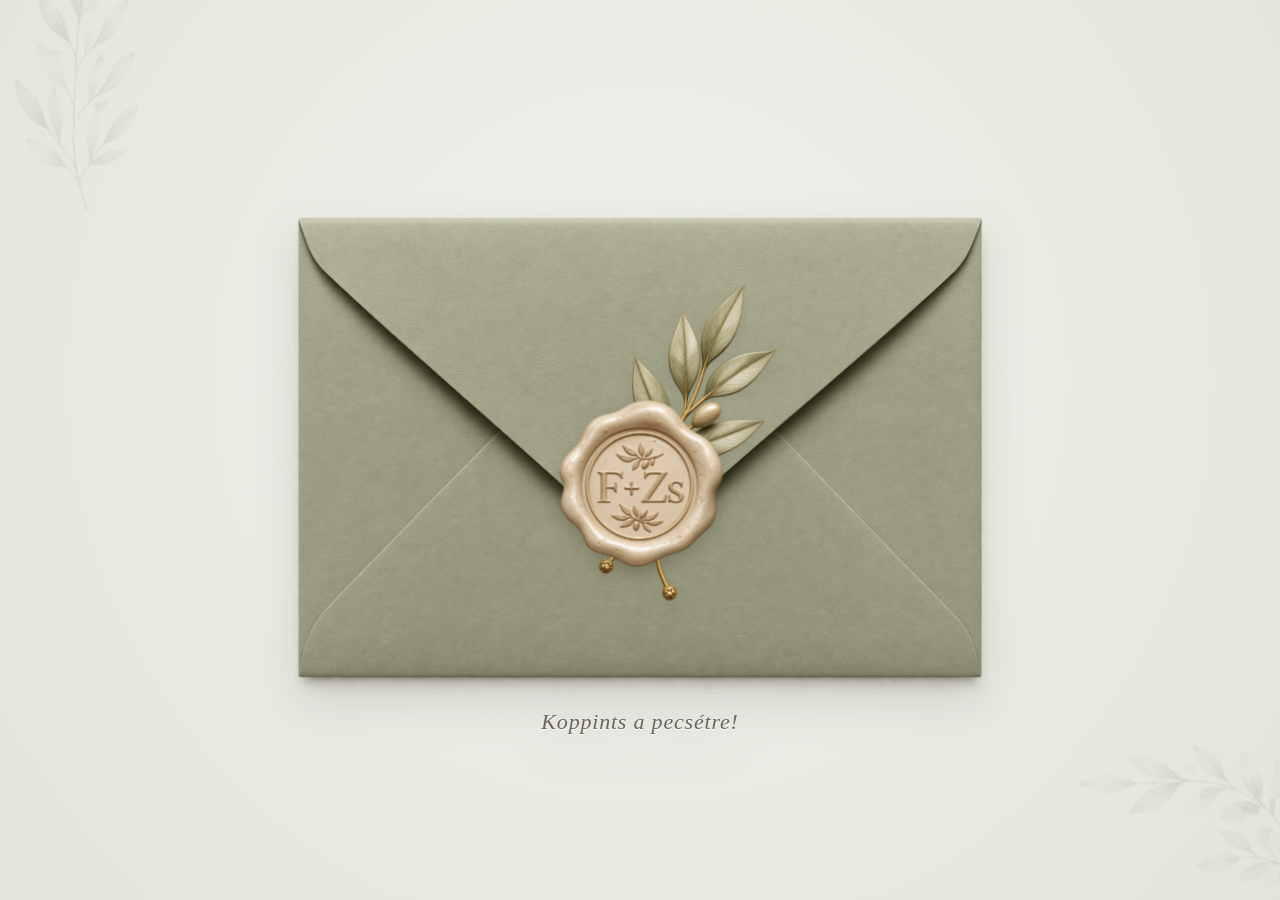
<file: index.html>
<!DOCTYPE html>
<html lang="hu">

<head>
    <meta charset="UTF-8">

    <meta
        name="viewport"
        content="width=device-width, initial-scale=1.0"
    >

    <title>Fanni & Zsombi esküvője</title>

    <link
        rel="stylesheet"
        href="css/style.css?v=20260920-96"    >
</head>

<body>

    <!-- Boríték kezdőképernyő -->
<main class="opening-screen">

    <div class="envelope">

        <!-- Zárt boríték – induláskor ezt látjuk -->
        <img
            class="envelope-image"
            src="assets/images/envelope/envelope-closed.png"
            alt=""
        >


       <!-- Pecsét + növényi dísz közös kompozíció -->
        <div class="seal-decoration">

            <img
                class="seal-branch"
                src="assets/images/envelope/seal-branch.png"
                alt=""
            >

            <button
                class="seal-button"
                type="button"
                aria-label="Meghívó megnyitása az F és Zs pecséttel"
            >
                <!-- Az ép / repedő pecsét -->
                <img
                    class="seal-image seal-image-current"
                    src="assets/images/envelope/seal-intact.png"
                    alt=""
                >

                <img
                    class="seal-image seal-image-next"
                    src="assets/images/envelope/seal-intact.png"
                    alt=""
                >

                <!-- A végén két elegánsan szétnyíló pecsétdarab -->
                <span class="seal-pieces" aria-hidden="true">
                    <img
                        class="seal-piece seal-piece-left"
                        src="assets/images/envelope/seal-broken.png"
                        alt=""
                    >

                    <img
                        class="seal-piece seal-piece-right"
                        src="assets/images/envelope/seal-broken.png"
                        alt=""
                    >
                </span>
            </button>

        </div>

        <p class="opening-text">
            Koppints a pecsétre!
        </p>

    </div>

</main>


<!-- Meghívó -->
<section class="invitation hidden">

    <img
        class="olive tl"
        src="assets/images/olive-top-left.png"
        alt=""
    >

    <img
        class="olive br"
        src="assets/images/olive-bottom-right.png"
        alt=""
    >

    <p class="overline">
        Szeretettel meghívunk
    </p>

    <h1>
        <span class="names">Fanni & Zsombi</span>

        <span class="wedding-subtitle">
            esküvőjére
        </span>
    </h1>

    <p class="date">
        2027. május 15.
    </p>

    <div class="divider"></div>

    <div class="location">

        <p class="venue-name">
            Bukovszki Birtok
        </p>

        <p class="venue-address">
            6000 Kecskemét

            <span class="location-dot">•</span>

            Méntelek tanya 152/A
        </p>

    </div>

<div class="main-navigation">

    <button
        class="main-navigation-button information-button"
        type="button"
    >
        <span class="main-navigation-label">
            Információk
        </span>

        <span class="main-navigation-description">
            Hasznos tudnivalók
        </span>
    </button>

    <button
        class="main-navigation-button program-button"
        type="button"
    >
        <span class="main-navigation-label">
            Program
        </span>

        <span class="main-navigation-description">
            A nagy nap menetrendje
        </span>
    </button>

</div>

</section>

<!-- Hasznos információk -->
<section
    id="information"
    class="information-section hidden"
>

    <img
        class="program-olive program-olive-top"
        src="assets/images/olive-top-left.png"
        alt=""
    >

     <nav
        class="section-tabs"
        aria-label="Esküvői oldalak"
    >

        <button
            class="section-tab active information-button"
            type="button"
        >
            Információk
        </button>

        <button
            class="section-tab program-button"
            type="button"
        >
            Program
        </button>

</nav>

    <p class="program-overline">
        Fanni & Zsombi esküvője
    </p>

<h2>Hasznos tudnivalók</h2>

<div class="program-divider"></div>

<div class="information-hint important-hint">

    <span class="hint-arrow" aria-hidden="true">
        ↓
    </span>

    <span class="important-hint-label">
        ✦ Fontos tudnivaló ✦
    </span>

    <strong>
        Kérjük, nézd végig a füleket!
    </strong>

    <span class="important-hint-text">
        Mindegyik fontos információt tartalmaz.
    </span>

    <span class="hint-arrow" aria-hidden="true">
        ↓
    </span>

</div>

<div class="information-accordion">

    <!-- KIEMELT VISSZAJELZÉS -->
    <div class="rsvp-feature">

        <img
            class="rsvp-feature-olive"
            src="assets/images/olive-bottom-right.png"
            alt=""
        >

        <div class="rsvp-feature-content">

            <h3>
                Visszajelzéseteket kérjük!
            </h3>

            <p>
                Kérjük, jelezzetek vissza
                <strong>2026. november 15-ig</strong>,
                ezzel is segítve a szervezésünket!
            </p>

        </div>

        <a
            class="rsvp-feature-button"
            href="https://forms.gle/NhVtPt8avWQAFhXU6"
            target="_blank"
            rel="noopener noreferrer"
        >
            <span>Visszajelzek</span>

            <span
                class="rsvp-button-arrow"
                aria-hidden="true"
            >
                →
            </span>
        </a>

    </div>


    <!-- Dress code -->
    <article class="info-item dress-code-item">

        <div class="info-summary">

            <span class="info-icon-circle">
                <svg
                    viewBox="0 0 64 64"
                    aria-hidden="true"
                >
                    <path d="M25 10l7 7 7-7"/>
                    <path d="M25 10l-5 13 7 6-6 25h22l-6-25 7-6-5-13"/>
                    <path d="M27 29h10"/>
                </svg>
            </span>

            <span class="info-heading">
                Dress code
            </span>

            <span class="info-badge">
                Ajánlott
            </span>

        </div>

        <div class="info-panel">
            <p>
                Örülnénk, ha öltözéketekkel is kapcsolódnátok esküvőnk színvilágához. 🤎
                <br>
                <strong>Ajánlott:</strong>
                <span class="dress-brown">barna</span>,
                <span class="dress-beige">bézs</span>,
                <span class="dress-olive">olívazöld</span>, 
                <span class="dress-gold">arany</span> és
                <span class="dress-burgundy">bordó</span> árnyalatok.
                <br>
                <strong>Kérjük, kerüljétek:</strong> fehér, piros, élénksárga és rikító/neon színeket.
            </p>
        </div>

    </article>

    <!-- Szállás -->
    <article class="info-item">

        <div class="info-summary">

            <span class="info-icon-circle">
                <svg viewBox="0 0 64 64" aria-hidden="true">
                    <path d="M11 45V22"/>
                    <path d="M53 45V31"/>
                    <path d="M11 36h42"/>
                    <path d="M15 26h18c5 0 8 3 8 8v2"/>
                    <path d="M41 29h8c3 0 4 2 4 5v2"/>
                    <path d="M11 45h42"/>
                    <path d="M15 45v6M49 45v6"/>
                </svg>
            </span>

            <span class="info-heading">
                Szállás
            </span>

            <span class="info-badge">
                Igényelhető
            </span>


        </div>

        <div class="info-panel">
            <p>
                Igény esetén szálláslehetőség is rendelkezésre áll.
                Ha szeretnétek élni vele, kérjük, jelezzétek a
                visszajelző kérdőívben, ahol minden szükséges
                információt megtaláltok.
            </p>
        </div>

    </article>


    <!-- Sofőrszolgálat -->
    <article class="info-item">

        <div class="info-summary">

            <span class="info-icon-circle">
                <svg viewBox="0 0 64 64" aria-hidden="true">
                    <path d="M14 38l5-13h26l5 13"/>
                    <path d="M12 38h40v10H12z"/>
                    <path d="M21 25l4-7h14l4 7"/>
                    <circle cx="20" cy="49" r="4"/>
                    <circle cx="44" cy="49" r="4"/>
                    <path d="M18 34h28"/>
                </svg>
            </span>

            <span class="info-heading">
                Sofőrszolgálat
            </span>

            <span class="info-badge">
                Biztosított
            </span>


        </div>

        <div class="info-panel">
            <p>
                A szállást igénylő vendégeink számára
                <strong>sofőrszolgálatot is biztosítunk</strong>,
                így nyugodtan koccinthattok velünk az este folyamán. 🥂
            </p>
        </div>

    </article>


    <!-- Parkolás -->
    <article class="info-item">

        <div class="info-summary">

            <span class="info-icon-circle">
                <svg viewBox="0 0 64 64" aria-hidden="true">
                    <rect x="15" y="10" width="34" height="44" rx="5"/>
                    <path d="M26 45V19h9c8 0 13 4 13 11s-5 11-13 11h-9"/>
                    <path d="M26 31h9"/>
                </svg>
            </span>

            <span class="info-heading">
                Parkolás
            </span>

            <span class="info-badge">
                Ingyenes
            </span>


        </div>

        <div class="info-panel">
            <p>
                A helyszínen a vendégek számára
                <strong>ingyenes parkolási lehetőség</strong>
                biztosított.
            </p>
        </div>

    </article>


    <!-- Helyszín -->
    <article class="info-item">

        <div class="info-summary">

            <span class="info-icon-circle">
                <svg viewBox="0 0 64 64" aria-hidden="true">
                    <path d="M32 55s15-17 15-30a15 15 0 10-30 0c0 13 15 30 15 30z"/>
                    <circle cx="32" cy="25" r="6"/>
                    <path d="M22 52c-4 1-7 3-7 5"/>
                    <path d="M42 52c4 1 7 3 7 5"/>
                </svg>
            </span>

            <span class="info-heading">
                Helyszín
            </span>

            <span class="info-badge">
                Birtok
            </span>


        </div>

        <div class="info-panel">

            <p>
                <strong>Bukovszki Birtok</strong><br>
                6000 Kecskemét
                <span class="information-dot">•</span>
                Méntelek tanya 152/A
            </p>

            <a
                class="map-button"
                href="https://www.google.com/maps/search/?api=1&query=Bukovszki+Birtok+6000+Kecskemét+Méntelek+tanya+152%2FA"
                target="_blank"
                rel="noopener noreferrer"
            >
                Útvonal megnyitása
            </a>

        </div>

    </article>

    <!-- Zene kívánság -->
    <article
        id="zene-kivansag"
        class="info-item music-request-item"
    >

        <div class="info-summary">

            <span class="info-icon-circle">
                <svg viewBox="0 0 64 64" aria-hidden="true">
                    <path d="M25 46V18l24-5v28"/>
                    <path d="M25 24l24-5"/>
                    <circle cx="18" cy="47" r="7"/>
                    <circle cx="42" cy="42" r="7"/>
                </svg>
            </span>

            <span class="info-heading">
                Zene kívánság
            </span>

            <span class="info-badge">
                Ajánlott
            </span>

        </div>

        <div class="info-panel music-request-panel">

            <p class="music-request-title">
                Van egy szám, amire mindenképp táncolnál? 🎶
            </p>

            <p>
                Dobd be előre a közös playlistünkbe, hogy az esküvőn
                már csak a táncparkettre kelljen rohannod – ne a DJ-hez. 😄
            </p>

        <div class="music-request-buttons music-request-elegant">
        
            <img
                src="assets/images/olive-top-left.png"
                class="music-button-leaf music-button-leaf-left"
                alt=""
            >
        
            <a
                class="music-request-button sheet-button"
                href="zenek.html"
            >
                <span class="music-button-icon">♫</span>
                <span>Zene kívánság hozzáadása</span>
                <span class="music-button-arrow">→</span>
            </a>
        
           <img
                src="assets/images/olive-top-left.png"
                class="music-button-leaf music-button-leaf-right"
                alt=""
            >
        
        </div>

        </div>

    </article>

    <!-- Ajándékozás -->
    <article class="info-item gift-item">

        <div class="info-summary">

            <span class="info-icon-circle">
                <svg viewBox="0 0 64 64" aria-hidden="true">
                    <rect x="12" y="28" width="40" height="26" rx="2"/>
                    <path d="M9 21h46v10H9z"/>
                    <path d="M32 21v33"/>
                    <path d="M32 21c-7 0-12-2-12-7 0-4 3-6 6-6 5 0 6 7 6 13z"/>
                    <path d="M32 21c7 0 12-2 12-7 0-4-3-6-6-6-5 0-6 7-6 13z"/>
                </svg>
            </span>

            <span class="info-heading">
                Ajándékozás
            </span>

            <span class="info-badge">
                Boríték
            </span>


        </div>

        <div class="info-panel">
            <p>
                Ha ajándékkal is meglepnétek minket, egy
                <strong>borítéknak örülünk a legjobban</strong> –
                így nem kell eldöntenünk, melyik legyen a kedvenc
                melegszendvicssütőnk. 🤎
            </p>
        </div>

    </article>


    <!-- Ültetési rend -->

    

</div>

    <div class="information-footer-decoration">
        <img
            src="assets/images/olive-bottom-right.png"
            alt=""
        >
    </div>

    <button
        class="back-button"
        type="button"
    >
        Vissza a meghívóhoz
    </button>

</section>


    <!-- Esküvői program -->
    <section
        id="program"
        class="program-section hidden"
    >

        <img
            class="program-olive program-olive-top"
            src="assets/images/olive-top-left.png"
            alt=""
        >

    <nav
        class="section-tabs"
        aria-label="Esküvői oldalak"
    >
        <button
            class="section-tab information-button"
            type="button"
        >
        Információk
    </button>

    <button
        class="section-tab active program-button"
        type="button"
    >
        Program
    </button>


</nav>

        <p class="program-overline">
            Fanni & Zsombi esküvője
        </p>

        <h2>Ünnepi program</h2>

        <div class="program-divider"></div>


        <div class="timeline">

            <div class="timeline-item">

                <img
                    class="timeline-icon"
                    src="assets/icons/program/champagne.png"
                    alt=""
                >

                <time>16:00</time>

                <div class="timeline-content">

                    <h3>Vendégvárás</h3>

                    <p>
                        Megérkezés és közös koccintás
                    </p>

                </div>

            </div>


            <div class="timeline-item">

                <img
                    class="timeline-icon"
                    src="assets/icons/program/rings.png"
                    alt=""
                >

                <time>17:00</time>

                <div class="timeline-content">

                    <h3>Polgári szertartás</h3>

                    <p>
                        A nagy igen az erdei helyszínen
                    </p>

                </div>

            </div>


            <div class="timeline-item">

                <img
                    class="timeline-icon"
                    src="assets/icons/program/camera.png"
                    alt=""
                >

                <time>17:30</time>

                <div class="timeline-content">

                    <h3 class="photo-title">Fotózás és gratulációk</h3>

                    <p>
                        Pezsgős köszöntés és közös fényképek
                    </p>

                </div>

            </div>


            <div class="timeline-item">

                <img
                    class="timeline-icon"
                    src="assets/icons/program/dinner.png"
                    alt=""
                >

                <time>19:30</time>

                <div class="timeline-content">

                    <h3>Vacsora</h3>

                    <p>
                        Ünnepi vacsora a birtokon
                    </p>

                </div>

            </div>


            <div class="timeline-item">

                <img
                    class="timeline-icon"
                    src="assets/icons/program/dance.png"
                    alt=""
                >

                <time>21:30</time>

                <div class="timeline-content">

                    <h3>Nyitótánc</h3>

                    <p>
                        Az első tánclépések férjként és feleségként
                    </p>

                </div>

            </div>


            <div class="timeline-item">

                <img
                    class="timeline-icon"
                    src="assets/icons/program/cake.png"
                    alt=""
                >

                <time>23:00</time>

                <div class="timeline-content">

                    <h3>Tortaceremónia</h3>

                    <p>
                        Az este legédesebb pillanata
                    </p>

                </div>

            </div>


            <div class="timeline-item">

                <img
                    class="timeline-icon"
                    src="assets/icons/program/dress.png"
                    alt=""
                >

                <time>23:40</time>

                <div class="timeline-content">

                    <h3>Menyecsketánc</h3>

                    <p>
                        Tánc az ifjú párral
                    </p>

                </div>

            </div>

            <div class="timeline-item">

                <img
                    class="timeline-icon timeline-icon-cloche"
                    src="assets/icons/program/cloche.png"
                    alt=""
                >

                <time>00:00</time>

                <div class="timeline-content">

                    <h3>Éjféli vacsora</h3>

                    <p>
                        Töltött káposzta az éjszakai mulatozáshoz
                    </p>

                </div>

            </div>

            <div class="timeline-item">

                <img
                    class="timeline-icon"
                    src="assets/icons/program/party.png"
                    alt=""
                >

                <time>00:30</time>

                <div class="timeline-content">

                    <h3>Buli hajnalig</h3>

                    <p>
                        Folytatódik az ünneplés
                    </p>

                </div>

            </div>

        </div>


        <div class="program-footer-decoration">
            <img
                src="assets/images/olive-bottom-right.png"
                alt=""
            >
        </div>

        <button
            class="back-button"
            type="button"
        >
            Vissza a meghívóhoz
        </button>

    </section>


<script src="js/script.js?v=20260921-1"></script>
    
</body>

</html>
</file>
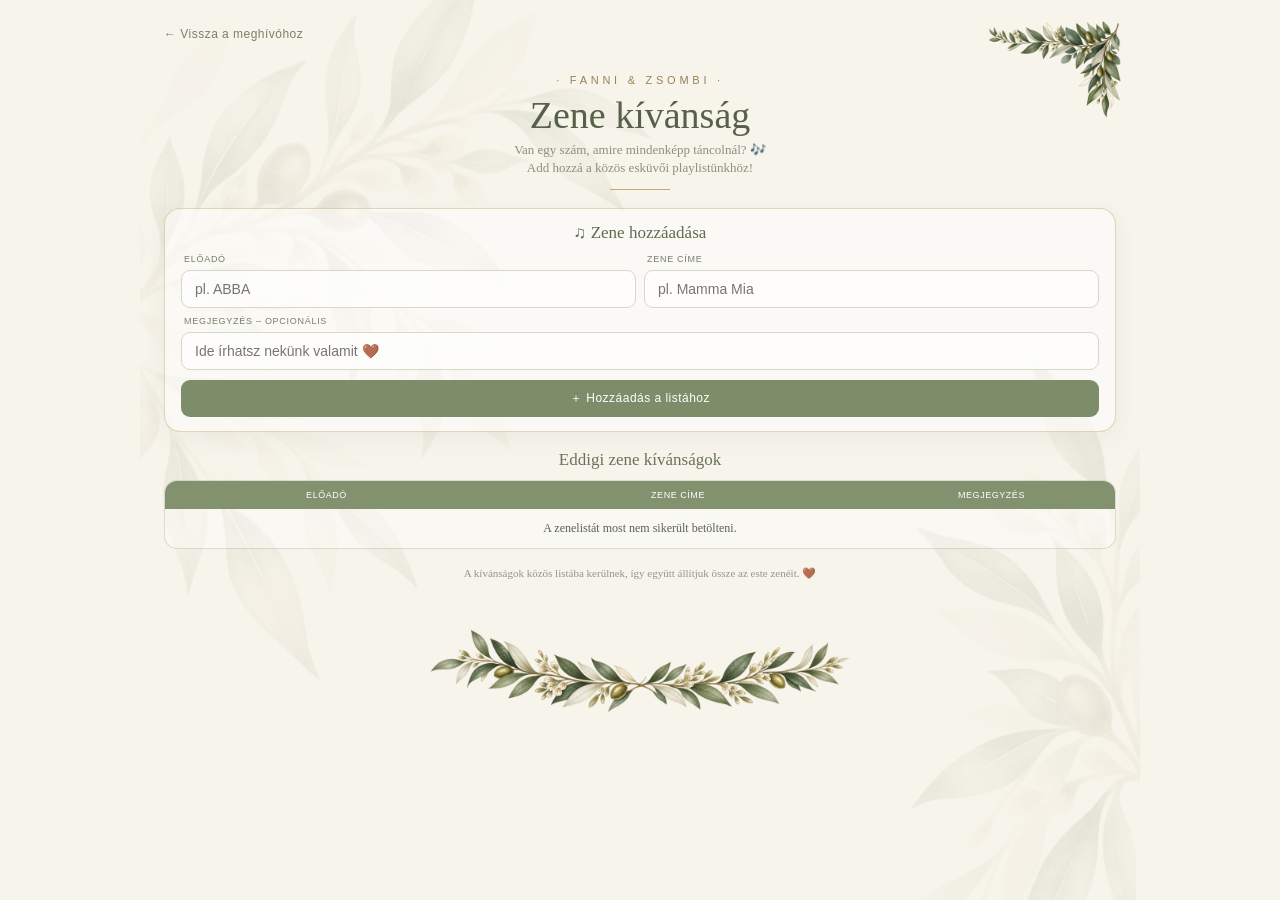
<file: zenek.html>
<!DOCTYPE html>
<html lang="hu">
<head>
    <meta charset="UTF-8">
    <meta name="viewport" content="width=device-width, initial-scale=1.0">

    <title>Fanni & Zsombi – Zene kívánság</title>

    <style>
        * {
            box-sizing: border-box;
        }

        body {
            margin: 0;
            min-height: 100vh;
            background: #f7f4eb;
            color: #59644b;
            font-family: Georgia, "Times New Roman", serif;
        }

        .music-page {
            position: relative;
            width: 100%;
            max-width: 950px;
            min-height: 100vh;
            margin: 0 auto;
            padding: 45px 24px 60px;
            overflow: hidden;
        }

        /* Halvány akvarell növények a háttérben */

        .music-page::before {
            content: "";
            position: absolute;
            inset: 0;
        
            background-image:
                url("assets/images/playlist/olive-background-shadow.png");
        
            background-repeat: repeat-y;
            background-position: center top;
            background-size: 100% auto;
        
            opacity: 0.18;
        
            pointer-events: none;
            z-index: 0;
        }
        
        /* Akvarell olívaág díszítések */

        .botanical {
            position: absolute;
            z-index: 1;
            pointer-events: none;
            user-select: none;
        }
        
       .bottom-decoration {
            position: relative;
            width: 100%;
            margin-top: -35px;
            text-align: center;
        }
        
        .bottom-decoration img {
            display: block;
            width: 100%;
            max-width: 650px;
            height: auto;
            margin: 0 auto;
            pointer-events: none;
            user-select: none;
        }
        
        @media (max-width: 520px) {
            .bottom-decoration {
                margin-top: -35px;
            }
        
            .bottom-decoration img {
                width: 100%;
                max-width: none;
            }
        }
        .top-decoration {
            height: 48px;
            position: relative;
        }
        
        .top-decoration img {
            position: absolute;
            width: 190px;
        
            right: -25px;
            top: -35px;
        
            transform: scaleY(-1);
        
            pointer-events: none;
            user-select: none;
        }
        
        @media (max-width: 520px) {
        
            .top-decoration {
                height: 45px;
            }
        
            .top-decoration img {
                width: 175px;
        
                right: -20px;
                top: -40px;
        
                transform: scaleY(-1);
            }
        }        
        .content {
            position: relative;
            z-index: 2;
        }

        .back-link {
            display: inline-flex;
            align-items: center;
            gap: 7px;
            margin-bottom: 38px;
            color: #778268;
            text-decoration: none;
            font-family: Arial, sans-serif;
            font-size: 13px;
            letter-spacing: 0.04em;
        }

        .header {
            text-align: center;
            margin-bottom: 35px;
        }

        .names {
            margin: 0;
            color: #9a8258;
            font-size: 13px;
            font-family: Arial, sans-serif;
            font-weight: 500;
            letter-spacing: 0.34em;
            text-transform: uppercase;
        }

        h1 {
            margin: 13px 0 8px;
            color: #566148;
            font-size: clamp(32px, 8vw, 48px);
            font-weight: normal;
        }

        .subtitle {
            margin: 0;
            color: #8a917e;
            font-size: 15px;
            line-height: 1.6;
        }

        .gold-line {
            width: 75px;
            height: 1px;
            margin: 22px auto 0;
            background: #c6a96c;
        }

        /* Zene hozzáadása */
        .add-card {
            margin-bottom: 30px;
            padding: 22px 18px;
            background: rgba(255,255,255,0.48);
            border: 1px solid rgba(191, 166, 111, 0.45);
            border-radius: 16px;
            box-shadow: 0 6px 24px rgba(72, 78, 62, 0.06);
        }

        .add-title {
            margin: 0 0 18px;
            text-align: center;
            color: #606b51;
            font-size: 20px;
            font-weight: normal;
        }

        .input-grid {
            display: grid;
            grid-template-columns: 1fr 1fr;
            gap: 10px;
        }

        .field {
            display: flex;
            flex-direction: column;
            gap: 6px;
        }

        .field-note {
            grid-column: 1 / -1;
        }

        label {
            padding-left: 3px;
            color: #747d67;
            font-family: Arial, sans-serif;
            font-size: 11px;
            text-transform: uppercase;
            letter-spacing: 0.08em;
        }

        input {
            width: 100%;
            min-width: 0;
            height: 46px;
            padding: 0 13px;
            border: 1px solid #d8d6c9;
            border-radius: 9px;
            outline: none;
            background: rgba(255,255,255,0.75);
            color: #4f5845;
            font-size: 16px;
        }

        input:focus {
            border-color: #899574;
            box-shadow: 0 0 0 3px rgba(137,149,116,0.12);
        }

        .add-button {
            width: 100%;
            margin-top: 15px;
            padding: 14px 18px;
            border: 0;
            border-radius: 9px;
            background: #7d8d69;
            color: white;
            cursor: pointer;
            font-family: Arial, sans-serif;
            font-size: 14px;
            letter-spacing: 0.04em;
        }

        /* Lista */
        .list-title {
            margin: 38px 0 15px;
            text-align: center;
            color: #697359;
            font-size: 19px;
            font-weight: normal;
        }

        .table-wrap {
            overflow: hidden;
            border: 1px solid rgba(122, 137, 103, 0.25);
            border-radius: 13px;
            background: rgba(255,255,255,0.35);
        }

        table {
            width: 100%;
            border-collapse: collapse;
            table-layout: fixed;
        }

        th {
            padding: 13px 8px;
            background: #82926e;
            color: white;
            font-family: Arial, sans-serif;
            font-size: 11px;
            font-weight: 500;
            letter-spacing: 0.06em;
        }

        th:nth-child(1) {
            width: 34%;
        }

        th:nth-child(2) {
            width: 40%;
        }

        th:nth-child(3) {
            width: 26%;
        }

        td {
            padding: 17px 13px;
            border-bottom: 1px solid rgba(122,137,103,0.13);
            color: #59634f;
            font-size: 14px;
            line-height: 1.4;
            overflow-wrap: anywhere;
            vertical-align: middle;
            text-align: center;
        }

        tbody tr:nth-child(even) {
            background: rgba(222, 228, 213, 0.30);
        }

        tbody tr:last-child td {
            border-bottom: 0;
        }        

        .empty-message {
            display: none;
            padding: 30px 15px;
            text-align: center;
            color: #8b9183;
            font-style: italic;
        }

        /* Saját zene szerkesztése és törlése */

        .song-controls {
            display: flex;
            justify-content: center;
            align-items: center;
            gap: 5px;
            margin-top: 7px;
        }
        
        .song-edit-button,
        .song-delete-button {
            display: inline-flex;
            align-items: center;
            justify-content: center;
        
            width: 29px;
            height: 29px;
        
            padding: 0;
        
            border: 1px solid rgba(125, 141, 105, 0.25);
            border-radius: 50%;
        
            background: rgba(255, 255, 255, 0.65);
        
            cursor: pointer;
        
            font-size: 13px;
        
            transition:
                transform 0.2s ease,
                background 0.2s ease;
        }

        .song-edit-button svg,
        .song-delete-button svg {
            width: 15px;
            height: 15px;
            fill: none;
            stroke: currentColor;
            stroke-width: 1.8;
            stroke-linecap: round;
            stroke-linejoin: round;
        }
        
        .song-edit-button {
            color: #6f7d5d;
        }
        
        .song-delete-button {
            color: #8a654c;
        }
        
        .song-edit-button:hover,
        .song-delete-button:hover {
            transform: translateY(-1px);
            background: #ffffff;
        }
        
        .song-edit-button:active,
        .song-delete-button:active {
            transform: scale(0.94);
        }
        
        .footer-text {
            margin: 32px auto 0;
            max-width: 430px;
            text-align: center;
            color: #929688;
            font-size: 13px;
            line-height: 1.6;
        }

        @media (max-width: 520px) {
            .music-page {
                padding: 35px 12px 55px;
            }

            .back-link {
                margin-bottom: 28px;
            }

            .add-card {
                padding: 18px 12px;
            }

            .input-grid {
                grid-template-columns: 1fr;
            }

            .field-note {
                grid-column: auto;
            }

            th {
                padding: 12px 4px;
                font-size: 9px;
            }

            td {
                padding: 16px 9px;
                font-size: 12px;
                line-height: 1.4;
            }
            
            .song-controls {
                gap: 5px;
                margin-top: 6px;
            }
            
            .song-edit-button,
            .song-delete-button {
                width: 27px;
                height: 27px;
                font-size: 12px;
            }

            th:nth-child(1) {
                width: 31%;
            }

            th:nth-child(2) {
                width: 39%;
            }

            th:nth-child(3) {
                width: 30%;
            }
        }

        /* ==================================================
   ZENE KÍVÁNSÁG – LAPTOP / DESKTOP KOMPAKT NÉZET
================================================== */

@media (min-width: 700px) {

    .music-page {
        max-width: 1000px;
        min-height: 100vh;
        padding: 24px 24px 25px;
    }

    .back-link {
        margin-bottom: 8px;
        font-size: 12px;
    }

    .top-decoration {
        height: 25px;
    }

    .top-decoration img {
        width: 145px;
        right: -5px;
        top: -28px;
    }

    .header {
        margin-bottom: 18px;
    }

    .names {
        font-size: 11px;
    }

    h1 {
        margin: 7px 0 4px;
        font-size: 38px;
    }

    .subtitle {
        font-size: 13px;
        line-height: 1.4;
    }

    .gold-line {
        width: 60px;
        margin-top: 12px;
    }

    .add-card {
        margin-bottom: 16px;
        padding: 14px 16px;
    }

    .add-title {
        margin-bottom: 11px;
        font-size: 17px;
    }

    .input-grid {
        gap: 8px;
    }

    label {
        font-size: 9px;
    }

    input {
        height: 38px;
        font-size: 14px;
    }

    .add-button {
        margin-top: 10px;
        padding: 10px 15px;
        font-size: 12px;
    }

    .list-title {
        margin: 18px 0 10px;
        font-size: 17px;
    }

    th {
        padding: 9px 8px;
        font-size: 9px;
    }

    td {
        padding: 11px 10px;
        font-size: 12px;
    }

    .footer-text {
        margin-top: 17px;
        font-size: 11px;
        line-height: 1.4;
    }

    .bottom-decoration {
        margin-top: -5px;
    }

    .bottom-decoration img {
        max-width: 430px;
    }
}
        
    </style>
</head>

<body>

<main class="music-page">

    <div class="content">

       <a href="index.html?open=music#zene-kivansag" class="back-link">
            ← Vissza a meghívóhoz
       </a>

        <div class="top-decoration">
            <img
                src="assets/images/playlist/olive-bottom-right.png"
                alt=""
            >
        </div>
        
        <header class="header">

            <p class="names">
               <span>·</span> FANNI &amp; ZSOMBI <span>·</span>
            </p>

            <h1>Zene kívánság</h1>

            <p class="subtitle">
                Van egy szám, amire mindenképp táncolnál? 🎶<br>
                Add hozzá a közös esküvői playlistünkhöz!
            </p>

            <div class="gold-line"></div>

        </header>

        <section class="add-card">

            <h2 class="add-title">
                ♫ Zene hozzáadása
            </h2>

            <div class="input-grid">

                <div class="field">
                    <label for="artist">Előadó</label>
                    <input
                        id="artist"
                        type="text"
                        placeholder="pl. ABBA"
                        autocomplete="off"
                    >
                </div>

                <div class="field">
                    <label for="song">Zene címe</label>
                    <input
                        id="song"
                        type="text"
                        placeholder="pl. Mamma Mia"
                        autocomplete="off"
                    >
                </div>

                <div class="field field-note">
                    <label for="note">Megjegyzés – opcionális</label>
                    <input
                        id="note"
                        type="text"
                        placeholder="Ide írhatsz nekünk valamit 🤎"
                        autocomplete="off"
                    >
                </div>

            </div>

            <button
                class="add-button"
                id="addSongButton"
                type="button"
            >
                ＋ Hozzáadás a listához
            </button>

        </section>

        <h2 class="list-title">
            Eddigi zene kívánságok
        </h2>

        <div class="table-wrap">

            <table id="songTable">

                <thead>
                    <tr>
                        <th>ELŐADÓ</th>
                        <th>ZENE CÍME</th>
                        <th>MEGJEGYZÉS</th>
                    </tr>
                </thead>

                <tbody id="songList">

                </tbody>

            </table>

            <div class="empty-message" id="emptyMessage">
                Még nincs zene a listában. Legyél te az első! 🎶
            </div>

        </div>

        <p class="footer-text">
            A kívánságok közös listába kerülnek, így együtt állítjuk össze az este zenéit. 🤎
        </p>

        <div class="bottom-decoration">
            <img
                src="assets/images/playlist/olive-bottom-garland.png"
                alt=""
            >
        </div>

    </div>

</main>

<script>
const API_URL =
    "https://script.google.com/macros/s/AKfycbzJdxTJpTpn4ofBgbdcpqqEE1qpu22vLSOJaQqsL8PZ3De4VHeKgxRWs_nD6zWtPabJ6Q/exec";


/* =========================
   SAJÁT BÖNGÉSZŐ AZONOSÍTÓ
========================= */

let ownerToken =
    localStorage.getItem(
        "weddingMusicOwnerToken"
    );


if (!ownerToken) {

    ownerToken =
        crypto.randomUUID();

    localStorage.setItem(
        "weddingMusicOwnerToken",
        ownerToken
    );
}


const songList =
    document.getElementById("songList");

const songTable =
    document.getElementById("songTable");

const emptyMessage =
    document.getElementById("emptyMessage");

const artistInput =
    document.getElementById("artist");

const songInput =
    document.getElementById("song");

const noteInput =
    document.getElementById("note");

const addSongButton =
    document.getElementById("addSongButton");


let editingSongId = null;


/* =========================
   ZENÉK BETÖLTÉSE
========================= */

async function loadSongs() {

    try {

        const response =
            await fetch(
                API_URL +
                "?action=getSongs"
            );


        if (!response.ok) {

            throw new Error(
                "Nem sikerült betölteni a listát."
            );
        }


        const songs =
            await response.json();


        songList.innerHTML = "";


        if (!songs.length) {

            songTable.style.display =
                "none";

            emptyMessage.style.display =
                "block";

            return;
        }


        songTable.style.display =
            "table";

        emptyMessage.style.display =
            "none";


        songs.forEach(item => {

            const row =
                document.createElement("tr");


            const artistCell =
                document.createElement("td");

            const songCell =
                document.createElement("td");

            const noteCell =
                document.createElement("td");


            artistCell.textContent =
                item.artist || "";

            songCell.textContent =
                item.song || "";

            noteCell.textContent =
                item.note || "";


            /*
            Csak akkor jelennek meg
            a gombok, ha ezt a zenét
            erről a böngészőről küldték.
            */

            if (
                item.id &&
                item.ownerToken ===
                ownerToken
            ) {

                const controls =
                    document.createElement(
                        "div"
                    );

                controls.className =
                    "song-controls";


                const editButton =
                    document.createElement(
                        "button"
                    );

                editButton.type =
                    "button";

                editButton.className =
                    "song-edit-button";

                editButton.innerHTML = `
                    <svg viewBox="0 0 24 24" aria-hidden="true">
                        <path d="M4 20h4l11-11-4-4L4 16v4z"></path>
                        <path d="M13.5 6.5l4 4"></path>
                    </svg>
                `;

                editButton.title =
                    "Szerkesztés";


                editButton.addEventListener(
                    "click",
                    () => {

                        startEditing(
                            item
                        );
                    }
                );


                const deleteButton =
                    document.createElement(
                        "button"
                    );

                deleteButton.type =
                    "button";

                deleteButton.className =
                    "song-delete-button";

                deleteButton.innerHTML = `
                    <svg viewBox="0 0 24 24" aria-hidden="true">
                        <path d="M5 7h14"></path>
                        <path d="M9 7V4h6v3"></path>
                        <path d="M7 7l1 13h8l1-13"></path>
                        <path d="M10 10v7"></path>
                        <path d="M14 10v7"></path>
                    </svg>
                `;

                deleteButton.title =
                    "Törlés";


                deleteButton.addEventListener(
                    "click",
                    () => {

                        deleteSong(
                            item
                        );
                    }
                );


                controls.appendChild(
                    editButton
                );

                controls.appendChild(
                    deleteButton
                );


                noteCell.appendChild(
                    controls
                );
            }


            row.appendChild(
                artistCell
            );

            row.appendChild(
                songCell
            );

            row.appendChild(
                noteCell
            );


            songList.appendChild(
                row
            );
        });


    } catch (error) {

        console.error(error);


        songList.innerHTML = `
            <tr>
                <td
                    colspan="3"
                    style="text-align:center;"
                >
                    A zenelistát most nem sikerült betölteni.
                </td>
            </tr>
        `;
    }
}


/* =========================
   HOZZÁADÁS / MENTÉS
========================= */

async function saveSong() {

    const artist =
        artistInput.value.trim();

    const song =
        songInput.value.trim();

    const note =
        noteInput.value.trim();


    if (!artist || !song) {

        alert(
            "Kérlek, add meg az előadót és a zene címét. 🎶"
        );

        return;
    }


    addSongButton.disabled =
        true;


    if (editingSongId) {

        addSongButton.textContent =
            "Mentés...";

    } else {

        addSongButton.textContent =
            "Hozzáadás...";
    }


    try {

        const formData =
            new URLSearchParams();


        formData.append(
            "ownerToken",
            ownerToken
        );


        formData.append(
            "artist",
            artist
        );


        formData.append(
            "song",
            song
        );


        formData.append(
            "note",
            note
        );


        if (editingSongId) {

            formData.append(
                "action",
                "edit"
            );

            formData.append(
                "id",
                editingSongId
            );

        } else {

            formData.append(
                "action",
                "add"
            );
        }


        await fetch(
            API_URL,
            {
                method: "POST",
                mode: "no-cors",
                body: formData
            }
        );


        artistInput.value = "";
        songInput.value = "";
        noteInput.value = "";


        editingSongId = null;


        addSongButton.textContent =
            "✓ Mentve";


        await new Promise(
            resolve =>
                setTimeout(
                    resolve,
                    1200
                )
        );


        await loadSongs();


        setTimeout(() => {

            addSongButton.textContent =
                "＋ Hozzáadás a listához";

        }, 1500);


    } catch (error) {

        console.error(error);


        alert(
            "Nem sikerült menteni. Kérlek, próbáld újra."
        );


        addSongButton.textContent =
            "＋ Hozzáadás a listához";
    }


    addSongButton.disabled =
        false;
}


/* =========================
   SZERKESZTÉS
========================= */

function startEditing(item) {

    editingSongId =
        item.id;


    artistInput.value =
        item.artist || "";

    songInput.value =
        item.song || "";

    noteInput.value =
        item.note || "";


    addSongButton.textContent =
        "✓ Módosítás mentése";


    artistInput.focus();


    window.scrollTo({
        top: 0,
        behavior: "smooth"
    });
}


/* =========================
   TÖRLÉS
========================= */

async function deleteSong(item) {

    const confirmed =
        confirm(
            `Biztosan törlöd ezt a zenét?\n\n${item.artist} – ${item.song}`
        );


    if (!confirmed) {

        return;
    }


    try {

        const formData =
            new URLSearchParams();


        formData.append(
            "action",
            "delete"
        );

        formData.append(
            "id",
            item.id
        );

        formData.append(
            "ownerToken",
            ownerToken
        );


        await fetch(
            API_URL,
            {
                method: "POST",
                mode: "no-cors",
                body: formData
            }
        );


        await new Promise(
            resolve =>
                setTimeout(
                    resolve,
                    1200
                )
        );


        await loadSongs();


    } catch (error) {

        console.error(error);


        alert(
            "Nem sikerült törölni a zenét."
        );
    }
}


/* =========================
   GOMB
========================= */

addSongButton.addEventListener(
    "click",
    saveSong
);


/* =========================
   ENTERREL IS MŰKÖDIK
========================= */

[
    artistInput,
    songInput,
    noteInput
].forEach(input => {

    input.addEventListener(
        "keydown",
        event => {

            if (
                event.key ===
                "Enter"
            ) {

                saveSong();
            }
        }
    );
});


/* =========================
   INDÍTÁS
========================= */

loadSongs();
</script>
    
</body>
</html>
</file>
<file: css/style.css>
/* Alapbeállítások */

* {
    box-sizing: border-box;
}

html {
    min-height: 100%;
}

body {
    position: relative;

    min-height: 100vh;
    margin: 0;
    padding: 28px;

    display: flex;
    justify-content: center;
    align-items: center;

    overflow-x: hidden;

    background-color: #e8ebe2;

    background-image:
        radial-gradient(
            circle at 50% 42%,
            #f0f1eb 0%,
            #e9ebe3 55%,
            #e1e5da 100%
        );

    background-repeat: no-repeat;
    background-position: center;
    background-size: cover;

    color: #556b52;
    font-family: Georgia, "Times New Roman", serif;
    text-align: center;
}

/* Halvány növényi dekoráció a háttér sarkaiban */

body::before,
body::after {
    content: "";

    position: fixed;
    z-index: 0;

    width: 310px;
    height: 310px;

    background-repeat: no-repeat;
    background-position: center;
    background-size: contain;

    opacity: 0.11;
    filter: blur(0.5px);

    pointer-events: none;
    user-select: none;
}

body::before {
    top: -75px;
    left: -90px;

    background-image:
        url("../assets/images/olive-top-left.png");
}

body::after {
    right: -85px;
    bottom: -75px;

    background-image:
        url("../assets/images/olive-bottom-right.png");
}

/* Rejtett elem */

.hidden {
    display: none;
}


/* Boríték kezdőképernyő */

.opening-screen {
    position: relative;
    z-index: 2;

    width: 100%;
    min-height: calc(100vh - 56px);

    display: flex;
    justify-content: center;
    align-items: center;
}


/* Finom fényudvar a boríték mögött */

.opening-screen::before {
    content: "";

    position: absolute;

    left: 50%;
    top: 46%;

    width: 620px;
    height: 320px;

    transform: translate(-50%, -50%);

    border-radius: 50%;

    background:
    radial-gradient(
        ellipse,
        rgba(255,252,238,.55) 0%,
        rgba(240,221,185,.12) 45%,
        rgba(255,255,255,0) 75%
    );

    filter: blur(45px);

    pointer-events: none;
}

.envelope {
    position: relative;
    z-index: 2;

    width: min(760px, 95vw);
    aspect-ratio: 3 / 2;

    display: flex;
    justify-content: center;
    align-items: center;

    filter:
        drop-shadow(
            0 18px 22px
            rgba(72, 64, 48, 0.16)
        );

    animation:
        animation: none;

    transition:
        opacity 0.45s ease,
        filter 0.45s ease;
}

.envelope-image {
    position: absolute;
    inset: 0;

    width: 100%;
    height: 100%;

    object-fit: contain;

    pointer-events: none;
    user-select: none;
}

.seal-decoration {
    position: absolute;
    z-index: 4;

    left: 50%;
    top: 54%;

    width: 240px;
    height: 300px;

    transform:
        translate(-50%, -50%);

    pointer-events: none;
}

.seal-branch {
    position: absolute;
    z-index: 1;

    left: 56%;
    top: 39%;

    width: 235px;
    height: auto;

    transform:
        translate(-50%, -50%)
        rotate(8deg);

    transform-origin: 48% 72%;

    pointer-events: none;
    user-select: none;

    opacity: 0.96;

    filter:
        drop-shadow(
            0 5px 7px
            rgba(67, 58, 43, 0.11)
        );
}


/* ==================================================
   PECSÉT KÉPKOCKÁK – FINOM CROSSFADE
================================================== */

.seal-image {
    position: absolute;
    inset: 0;

    width: 100%;
    height: 100%;

    object-fit: contain;

    pointer-events: none;
    user-select: none;
}
.seal-image-current {
    z-index: 2;

    opacity: 1;

    transform: scale(1);
}

.seal-image-next {
    z-index: 3;

    opacity: 0;

    transform: scale(0.998);
}

/* A borítékképen lévő F+Zs pecsét kattintható területe */

/* Az F+Zs pecsét kattintható területe */

.seal-button {
    position: absolute;
    z-index: 5;

    left: 50%;
    top: 54%;

    width: 195px;
    height: 195px;

    transform: translate(-50%, -50%);

    padding: 0;
    border: none;
    background: transparent;

    cursor: pointer;

    pointer-events: auto;

    filter:
        drop-shadow(0 7px 8px rgba(67, 58, 43, 0.20));

    transition:
        transform 0.38s cubic-bezier(.22, .61, .36, 1),
        opacity 0.45s ease,
        filter 0.35s ease;
}

/* A pecsét mögötti, pontosan középre igazított fény */

.seal-button::before {
    content: "";

    position: absolute;

    z-index: -1;

    left: 50%;
    top: 50%;

    width: 155px;
    height: 155px;

    transform:
        translate(-50%, -50%)
        scale(0.90);

    border-radius: 50%;

    background:
        radial-gradient(
            circle,
            rgba(255, 243, 205, 0.34) 0%,
            rgba(218, 181, 111, 0.14) 45%,
            rgba(218, 181, 111, 0) 72%
        );

    filter: blur(15px);

    opacity: 0;

    pointer-events: none;

    transition:
        opacity 0.3s ease,
        transform 0.3s ease;
}

/* Egér fölé húzás */

.seal-button:not(:disabled):hover::before {
    opacity: 1;

    transform:
        translate(-50%, -50%)
        scale(1);
}

.seal-button:not(:disabled):hover {
    transform:
        translate(-50%, -50%)
        scale(1.035);

    filter:
        drop-shadow(
            0 10px 12px
            rgba(67, 58, 43, 0.25)
        );
}

/* Kattintás pillanata */

.seal-button:not(:disabled):active {
    transform:
        translate(-50%, -50%)
        scale(0.985);
}

.seal-button:not(:disabled):active::before {
    opacity: 0.7;

    transform:
        translate(-50%, -50%)
        scale(1.04);
}


/* JavaScript által hozzáadott rövid felvillanás */

.seal-button.is-pressed {
    transform:
        translate(-50%, -50%)
        scale(0.92);
}

.seal-button.is-pressed::before {
    opacity: 1;

    transform:
        translate(-50%, -50%)
        scale(1.18);
}


/* Billentyűzetes kijelölés */

.seal-button:focus-visible {
    outline: 2px solid rgba(190, 150, 78, 0.65);
    outline-offset: 6px;
}


/* A boríték alatti felirat */

.opening-text {
    position: absolute;

    left: 50%;
    bottom: -32px;

    width: 100%;
    margin: 0;

    transform: translateX(-50%);

    color: #69635b;

    font-size: clamp(17px, 2.4vw, 22px);
    font-style: italic;
    font-weight: 400;

    letter-spacing: 0.8px;
    text-align: center;

    text-shadow:
        0 1px 0 rgba(255, 255, 255, 0.85);

    animation:
        textPulse 3.5s ease-in-out infinite;
}


.opening-screen.opening .envelope {
    animation: none;

    opacity: 0;

    transform:
        translateY(22px)
        scale(0.975);

    filter:
        blur(1.5px)
        drop-shadow(
            0 12px 16px
            rgba(72, 64, 48, 0.10)
        );
}


/* Meghívólap */

.invitation {
    position: relative;

    width: min(760px, 90vw);
    min-height: auto;

    padding: 60px 80px;

    overflow: hidden;

    background-color: #ffffff;
    background-image: url("../assets/images/paper-texture.jpg");
    background-repeat: no-repeat;
    background-position: center;
    background-size: cover;

    border-radius: 24px;

    box-shadow:
        0 30px 90px rgba(0, 0, 0, 0.12);

    animation:
        invitationAppear
        0.75s
        cubic-bezier(.22,.61,.36,1)
        both;
}


/* Halvány akvarell növények a meghívó hátterében */

.invitation::before {
    content: "";
    position: absolute;
    inset: 0;

    background-image:
        url("../assets/images/playlist/olive-background-shadow.png");

    background-repeat: repeat-y;
    background-position: center top;
    background-size: 100% auto;

    opacity: 0.10;

    pointer-events: none;
    z-index: 0;

    border-radius: inherit;
}

/* Olajágak */

.olive {
    position: absolute;
    z-index: 1;

    height: auto;

    opacity: 0.82;

    pointer-events: none;
    user-select: none;
}

/* Bal felső olajág */
.tl {
    top: 18px;
    left: 18px;

    width: 105px;

    transform: rotate(30deg);
    transform-origin: center;
}

.br {
    width: 155px;

    right: 5px;
    bottom: 18px;

    transform: rotate(90deg);
    transform-origin: center;
}


/* Meghívó szövege */

.invitation > :not(.olive) {
    position: relative;
    z-index: 2;
}

.overline {
    margin: 15px 0 35px;

    color: #aab59c;

    font-size: 14px;
    letter-spacing: 6px;
    line-height: 1.7;

    text-transform: uppercase;
}

.invitation h1 {
    margin: 0 0 38px;

    color: #556b52;

    line-height: 1;
}

.names {
    display: block;

    font-size: clamp(46px, 6vw, 68px);
    font-weight: 600;

    letter-spacing: -1px;
}

.wedding-subtitle {
    display: block;

    margin-top: 6px;

    font-size: clamp(31px, 4vw, 43px);
    font-weight: 500;
    font-style: italic;

    letter-spacing: 0.2px;
}

.date {
    margin: 0;

    color: #c9a66b;

    font-size: clamp(24px, 3vw, 31px);
    font-weight: 500;

    letter-spacing: 0.5px;
}

.divider {
    width: 110px;
    height: 2px;

    margin: 25px auto 27px;

    background:
        linear-gradient(
            to right,
            transparent,
            #c9a66b 18%,
            #c9a66b 82%,
            transparent
        );
}

.location {
    margin: 0 0 32px;

    text-align: center;
}

.venue-name {
    margin: 0 0 8px;

    color: #34332f;

    font-size: clamp(22px, 2.7vw, 27px);
    font-weight: 600;

    letter-spacing: 0.2px;
}

.venue-address {
    margin: 0;

    color: #746e65;

    font-size: clamp(16px, 2vw, 19px);
    line-height: 1.5;

    letter-spacing: 0.3px;
}

.location-dot {
    display: inline-block;

    margin: 0 8px;

    color: #c9a66b;

    font-size: 0.9em;
}


/* Program gomb */

/* Meghívó fő navigációja */

.main-navigation {
    position: relative;
    z-index: 2;

    width: min(500px, 100%);
    margin: 0 auto;

    display: grid;
    grid-template-columns: repeat(2, 230px);
    justify-content: space-between;

    gap: 0;
}

.main-navigation-button {
    min-width: 0;
    min-height: 78px;

    padding: 14px 10px;

    display: flex;
    flex-direction: column;
    justify-content: center;
    align-items: center;

    border: 1px solid rgba(85, 107, 82, 0.25);
    border-radius: 16px;

    background:
        linear-gradient(
            135deg,
            rgba(255, 255, 255, 0.92),
            rgba(250, 248, 242, 0.84)
    );

    color: #556b52;

    cursor: pointer;

    box-shadow:
    0 5px 16px rgba(70, 62, 48, 0.065);

    transition:
        transform 0.3s ease,
        box-shadow 0.3s ease,
        color 0.3s ease,
        background 0.3s ease;
}

.main-navigation-button:hover {
    color: #ffffff;

    background:
        linear-gradient(
            135deg,
            #687c63,
            #556b52
        );

    transform: translateY(-3px);

    box-shadow:
        0 12px 26px rgba(70, 90, 68, 0.20);
}

.main-navigation-label {
    font-family: Georgia, "Times New Roman", serif;
    font-size: 18px;
    font-weight: 600;
    line-height: 1.2;
}

.main-navigation-description {
    margin-top: 8px;

    font-family: Arial, sans-serif;
    font-size: 11px;
    font-weight: 400;

    letter-spacing: 0.4px;

    opacity: 0.68;
}
/* Boríték finom lebegése */

@keyframes envelopeFloat {
    0%,
    100% {
        transform: translateY(2px);
    }

    50% {
        transform: translateY(-8px);
    }
}

/* A felirat finom pulzálása */

@keyframes textPulse {
    0%,
    100% {
        opacity: 0.72;
    }

    50% {
        opacity: 1;
    }
}

/* Meghívó megjelenési animáció */

@keyframes invitationAppear {

    from {
        opacity: 0;

        transform:
            translateY(24px)
            scale(0.985);
    }

    to {
        opacity: 1;

        transform:
            translateY(0)
            scale(1);
    }
}

/* ==================================================
   ESKÜVŐI PROGRAM
================================================== */

.program-section,
.information-section,
.seating-section {
    position: relative;

    width: min(760px, 90vw);
    max-height: calc(100vh - 56px);

    padding: 55px 75px;

    overflow-y: auto;
    overflow-x: hidden;

    background-color: #eef0e5;

    background-image:
        linear-gradient(
            rgba(255,255,255,0.72),
            rgba(255,255,255,0.72)
        ),
        url("../assets/images/program-background.png");

    background-repeat: no-repeat;
    background-position: center;
    background-size: cover;

    border-radius: 24px;

    box-shadow:
        0 20px 45px rgba(68, 58, 38, 0.08),
        0 55px 120px rgba(0, 0, 0, 0.10);

    animation: invitationAppear 0.8s ease both;

    scrollbar-width: thin;
    scrollbar-color: #aab59c transparent;
}

.program-section::-webkit-scrollbar,
.information-section::-webkit-scrollbar,
.seating-section::-webkit-scrollbar {
    width: 7px;
}

.program-section::-webkit-scrollbar-thumb,
.information-section::-webkit-scrollbar-thumb {
    background-color: #aab59c;
    border-radius: 20px;
}

.program-overline {
    position: relative;
    z-index: 2;

    margin: 0 0 15px;

    color: #8e9b83;

    font-size: 13px;
    letter-spacing: 5px;
    text-transform: uppercase;
}

.program-section h2,
.information-section h2,
.seating-section h2 {
    position: relative;
    z-index: 2;

    margin: 0;

    color: #556b52;

    font-size: clamp(36px, 4.4vw, 50px);
    font-weight: 600;

    line-height: 1.1;
    letter-spacing: -0.5px;

    white-space: nowrap;

    text-align: center;
}

.program-divider {
    position: relative;
    z-index: 2;

    width: 100px;
    height: 2px;

    margin: 22px auto 35px;

    background-color: #c9a66b;
}

/* ==================================================
   INFORMÁCIÓK ÉS PROGRAM FÜLEK
================================================== */

.section-tabs {
    position: relative;
    z-index: 3;

    width: min(400px, 100%);
    margin: 0 auto 35px;
    padding: 5px;

    display: grid;
    grid-template-columns: repeat(2, 1fr);

    border: 1px solid rgba(85, 107, 82, 0.18);
    border-radius: 50px;

    background-color: rgba(255, 255, 255, 0.58);

    box-shadow:
        inset 0 1px 2px rgba(255, 255, 255, 0.8),
        0 8px 22px rgba(70, 90, 68, 0.08);
}

.section-tab {
    padding: 11px 18px;

    border: none;
    border-radius: 50px;

    background-color: transparent;
    color: #6f806b;

    font-family: Arial, sans-serif;
    font-size: 14px;
    font-weight: 500;

    letter-spacing: 0.3px;

    cursor: pointer;

    transition:
        color 0.3s ease,
        background-color 0.3s ease,
        box-shadow 0.3s ease,
        transform 0.3s ease;
}

.section-tab:hover {
    color: #556b52;
}

.section-tab.active {
    background:
        linear-gradient(
            135deg,
            #687c63,
            #556b52
        );

    color: #ffffff;

    box-shadow:
        0 5px 14px rgba(70, 90, 68, 0.20);
}


/* Információs lista */

.information-list {
    position: relative;
    z-index: 2;

    width: min(570px, 100%);
    margin: 0 auto;

    text-align: left;
}

.information-card {
    display: grid;
    grid-template-columns: 48px minmax(0, 1fr);
    gap: 18px;

    padding: 21px 0;

    border-bottom: 1px solid rgba(201, 166, 107, 0.28);
}

.information-card:first-child {
    padding-top: 0;
}

.information-card:last-child {
    padding-bottom: 0;
    border-bottom: none;
}

.information-number {
    width: 42px;
    height: 42px;

    display: flex;
    justify-content: center;
    align-items: center;

    border: 1px solid rgba(201, 166, 107, 0.65);
    border-radius: 50%;

    color: #b9904d;

    font-family: Georgia, "Times New Roman", serif;
    font-size: 13px;
    font-weight: 600;

    background-color: rgba(255, 255, 255, 0.48);
}

.information-content h3 {
    margin: 0 0 7px;

    color: #556b52;

    font-size: 22px;
    font-weight: 600;
}

.information-content p {
    margin: 0;

    color: #5f5c57;

    font-size: 16px;
    line-height: 1.55;
}

.information-dot {
    display: inline-block;

    margin: 0 5px;

    color: #c9a66b;
}

.map-button {
    display: inline-block;

    margin-top: 13px;
    padding: 10px 20px;

    border: 1px solid rgba(85, 107, 82, 0.40);
    border-radius: 30px;

    color: #556b52;
    background-color: rgba(255, 255, 255, 0.40);

    font-family: Arial, sans-serif;
    font-size: 13px;
    font-weight: 500;

    text-decoration: none;

    transition:
        color 0.3s ease,
        background-color 0.3s ease,
        transform 0.3s ease;
}

.map-button:hover {
    color: #ffffff;
    background-color: #5d7359;

    transform: translateY(-2px);
}


/* Idővonal ikonokkal */

.timeline {
    position: relative;
    z-index: 2;

    width: min(500px, calc(100% - 130px));

    margin:
        0
        0
        0
        155px;

    text-align: left;
}


/* Függőleges arany vonal */

.timeline::before {
    content: "";

    position: absolute;

    top: 55px;
    bottom: 55px;
    left: -36px;

    width: 1px;

    background:
        linear-gradient(
            to bottom,
            rgba(201, 166, 107, 0),
            rgba(201, 166, 107, 0.8) 5%,
            rgba(201, 166, 107, 0.8) 95%,
            rgba(201, 166, 107, 0)
        );
}


/* Egy programpont */

.timeline-item {
    position: relative;

    display: grid;

    grid-template-columns:
        82px
        minmax(0, 1fr);

    column-gap: 12px;

    align-items: center;

    min-height: 96px;
    padding-bottom: 14px;
}

.timeline-item:last-child {
    padding-bottom: 0;
}


/* Programikon */

.timeline-icon {
    position: absolute;

    top: 50%;
    left: -200px;

    width: 200px;
    height: 200px;

    transform: translateY(-50%);

    object-fit: contain;
    object-position: center;

    margin: 0;

    opacity: .96;

    pointer-events: none;

    transition:
        transform .3s ease,
        opacity .3s ease;
}

.timeline-item:hover .timeline-icon {
    opacity: 1;

    transform:
        translateY(-50%)
        scale(1.06);
}


/* Arany pont az idővonalon */

.timeline-item::before {
    content: "";

    position: absolute;

    top: 50%;
    left: -44px;

    width: 10px;
    height: 10px;

    transform: translateY(-50%);

    border: 3px solid rgba(238, 240, 229, 0.96);
    border-radius: 50%;

    background-color: #c9a66b;

    box-shadow:
        0 0 0 1px rgba(201, 166, 107, 0.45);
}


/* Időpont */

.timeline-item time {
    padding: 0;

    margin-top: 6px;

    color: #b9904d;

    font-size: 18px;
    font-weight: 600;
    line-height: 1.2;

    letter-spacing: 0.4px;
    white-space: nowrap;

    align-self: center;

    transform: translateY(9px);
}


/* Szöveges rész */

.timeline-content {
    padding-top: 5px;
}

.timeline-content h3 {
    margin: 0 0 5px;

    color: #556b52;

    font-size: 22px;
    font-weight: 600;
    line-height: 1.2;
}

.timeline-content p {
    margin: 0;

    color: #5f5c57;

    font-size: 16px;
    line-height: 1.45;
}


/* Programoldal díszítése */

.program-olive {
    position: absolute;
    z-index: 1;

    height: auto;

    opacity: 0.45;

    pointer-events: none;
    user-select: none;
}

.program-olive-top {
    top: -20px;
    left: -12px;

    width: 125px;

    transform: rotate(28deg);
}



/* Vissza gomb */

.back-button {
    position: relative;
    z-index: 2;

    margin-top: 38px;
    padding: 13px 30px;

    border: 1px solid rgba(85, 107, 82, 0.45);
    border-radius: 40px;

    background-color: transparent;
    color: #556b52;

    font-family: Arial, sans-serif;
    font-size: 16px;

    cursor: pointer;

    transition:
        color 0.3s ease,
        background-color 0.3s ease,
        transform 0.3s ease;
}

.back-button:hover {
    background-color: #5d7359;
    color: #ffffff;

    transform: translateY(-2px);
}

/* Telefonos megjelenés */

@media (max-width: 700px) {

    body {
        padding: 14px;
        align-items: flex-start;
        overflow-y: auto;
    }

    body::before,
    body::after {
        width: 210px;
        height: 210px;

        opacity: 0.08;
    }

    .opening-screen {
        min-height: calc(100vh - 28px);
    }
    
    .opening-screen::before {
        width: 105vw;
        height: 350px;
    }

     .envelope {
        width: 96vw;
        aspect-ratio: 3 / 2;
    }

    .seal-decoration {
        top: 54%;

        width: 175px;
        height: 225px;
    }

    .seal-button {
        top: 53%;

        width: 125px;
        height: 125px;
    }

    .seal-branch {
        left: 50%;
        top: 47%;

        width: 158px;
    }

    .opening-text {
        bottom: -10px;
        font-size: 17px;
    }

    .invitation {
        min-height: auto;

        padding:
            85px
            30px
            70px;

        border-radius: 18px;
    }

    .olive {
        width: 82px;
        opacity: 0.72;
    }

    .tl {
    width: 65px;

    top: 14px;
    left: 14px;
    }

    .br {
    width: 82px;

    right: 8px;
    bottom: 8px;
    }

    .overline {
        margin-bottom: 45px;

        font-size: 11px;
        letter-spacing: 4px;
    }

    .invitation h1 {
        margin-bottom: 32px;
    }

    .location {
        margin-bottom: 42px;
    }

    .main-navigation {
        width: 100%;
        grid-template-columns: repeat(2, 1fr);
        gap: 9px;
    }

    .main-navigation-button {
        min-height: 70px;
        padding: 12px 8px;
    }

    .main-navigation-label {
        font-size: 16px;
    }

    .main-navigation-description {
        font-size: 10px;
        line-height: 1.3;
    }
    
    .program-section,
    .information-section,
    .seating-section {
        width: calc(100vw - 20px);
        max-width: 520px;
        max-height: calc(100vh - 20px);
    
        padding: 45px 16px 35px;
    
        border-radius: 18px;
    }

    .program-overline {
        font-size: 10px;
        letter-spacing: 3px;
    }

    .program-section h2,
    .information-section h2 {
        font-size: 36px;
        line-height: 1.1;
    }

        /* Mobilos program-idővonal */

        /* Mobilos program-idővonal */

    .timeline {
        width: 100%;
        margin: 0;
        padding: 0 0 0 76px;

        text-align: left;
    }

    .timeline::before {
        top: 38px;
        bottom: 38px;
        left: 62px;
    }

    .timeline-item {
        display: grid;

        grid-template-columns:
            62px
            minmax(0, 1fr);

        column-gap: 10px;

        min-height: 104px;
        padding-bottom: 22px;

        align-items: center;
    }

    .timeline-item::before {
        top: 50%;
        left: -19px;

        width: 9px;
        height: 9px;

        border-width: 3px;

        transform: translateY(-50%);
    }

    .timeline-icon {
        position: absolute;

        top: 50%;
        left: -88px;

        width: 82px;
        height: 82px;

        margin: 0;

        transform: translateY(-50%);

        object-fit: contain;
    }

    .timeline-item:hover .timeline-icon {
        transform:
            translateY(-50%)
            scale(1.04);
    }

    .timeline-item time {
        padding: 0;
        margin: 0;

        font-size: 15px;
        line-height: 1.2;

        align-self: center;

        transform: translateY(0px);
    }

    .timeline-content {
        padding: 0;

        align-self: center;
    }

    .timeline-content h3 {
        margin: 0 0 4px;

        font-size: 17px;
        line-height: 1.2;
    }

    .timeline-content p {
        margin: 0;

        font-size: 13px;
        line-height: 1.4;
    }

    .program-olive-top {
        width: 85px;
    }

    .program-olive-bottom {
        width: 100px;
    }

    .section-tabs {
        width: 100%;
        margin-bottom: 28px;
    }

    .section-tab {
        padding: 10px 6px;
        font-size: 12px;
    }

    .information-card {
        grid-template-columns: 38px minmax(0, 1fr);
        gap: 13px;

        padding: 18px 0;
    }

    .information-number {
        width: 36px;
        height: 36px;

        font-size: 11px;
    }

    .information-content h3 {
        font-size: 19px;
    }

    .information-content p {
        font-size: 14px;
        line-height: 1.5;
    }
}



/* Mozgáscsökkentett beállítás */

@media (prefers-reduced-motion: reduce) {

    *,
    *::before,
    *::after {
        animation-duration: 0.01ms !important;
        transition-duration: 0.01ms !important;
    }
}
.form-button {
    display: inline-flex;
    align-items: center;
    justify-content: center;

    margin-top: 20px;
    padding: 14px 28px;

    background-color: #556b52;
    color: #ffffff;

    border-radius: 999px;

    text-decoration: none;

    font-size: 1rem;
    font-weight: 600;

    transition:
        background-color 0.3s ease,
        transform 0.3s ease;
}

.form-button:hover {
    background-color: #6e836a;
    transform: translateY(-2px);
}

.form-intro {
    margin-top: 16px;
    margin-bottom: 0;

    font-style: italic;
    color: #556b52;
}

.qr-divider {
    display: flex;
    align-items: center;
    gap: 12px;

    margin: 26px 0 16px;

    color: #8b927f;
    font-size: 0.85rem;
}

.qr-divider::before,
.qr-divider::after {
    content: "";

    flex: 1;
    height: 1px;

    background-color: rgba(85, 107, 82, 0.25);
}

.qr-text {
    margin-top: 0;

    font-size: 0.92rem;
    line-height: 1.6;

    color: #6d6d6d;
}

.qr-code {
    display: block;

    width: 150px;
    height: 150px;

    margin: 18px auto 0;
    padding: 8px;

    object-fit: contain;

    background-color: #ffffff;

    border: 1px solid rgba(85, 107, 82, 0.18);
    border-radius: 12px;

    box-shadow: 0 10px 25px rgba(0, 0, 0, 0.08);
}
.information-footer-decoration,
.program-footer-decoration {
    position: relative;
    height: 0;
}

.information-footer-decoration img,
.program-footer-decoration img {
    position: absolute;

    right: -110px;
    bottom: -100px;

    width: 240px;

    opacity: 0.35;

    transform: rotate(90deg);

    pointer-events: none;
}

/* ==================================================
   INFORMÁCIÓS AKKORDIONKÁRTYÁK
================================================== */

.information-accordion {
    position: relative;
    z-index: 2;

    width: min(640px, 100%);
    margin: 0 auto;

    display: flex;
    flex-direction: column;
    gap: 14px;

    text-align: left;
}

.info-item {
    position: relative;

    overflow: hidden;

    border: 1px solid rgba(201, 166, 107, 0.18);
    border-radius: 18px;

    background:
        linear-gradient(
            145deg,
            rgba(255, 255, 255, 0.86),
            rgba(248, 247, 241, 0.76)
        );

    box-shadow:
        0 7px 20px rgba(70, 62, 48, 0.07);

    transition:
        box-shadow 0.3s ease,
        transform 0.3s ease,
        border-color 0.3s ease;
}

.info-item:hover {
    border-color: rgba(201, 166, 107, 0.34);

    box-shadow:
        0 11px 27px rgba(70, 62, 48, 0.10);

    transform: translateY(-1px);
}

/* A kattintható fejléc */

.info-summary {
    position: relative;

    min-height: 92px;

    padding:
        16px
        205px
        16px
        112px;

    display: flex;
    align-items: center;

    list-style: none;
    cursor: pointer;

    user-select: none;
}



/* Akvarell ikonhátterek */

.info-icon-circle {
    position: absolute;

    left: 18px;
    top: 50%;

    width: 76px;
    height: 76px;

    border-radius: 50%;

    display: flex;
    justify-content: center;
    align-items: center;

    transform: translateY(-50%);

    background:
        radial-gradient(
            ellipse,
            rgba(255,252,238,.55) 0%,
            rgba(240,221,185,.12) 45%,
            rgba(255,255,255,0) 75%
        );

    box-shadow:
        inset 5px 6px 18px rgba(255, 255, 255, 0.55),
        0 4px 10px rgba(85, 107, 82, 0.05);

    filter:
        drop-shadow(0 2px 3px rgba(85, 107, 82, 0.05));

    transition:
        transform 0.35s ease,
        filter 0.35s ease;
}

/* Dress code – lágy, majdnem kerek akvarellfolt */

.info-item:nth-child(1) .info-icon-circle {
    border-radius:
        49% 51% 45% 55%
        / 54% 46% 54% 46%;
}


/* Szállás – enyhén szélesebb forma */

.info-item:nth-child(2) .info-icon-circle {
    border-radius:
        58% 42% 53% 47%
        / 46% 57% 43% 54%;
}


/* Sofőrszolgálat – enyhén ferde folt */

.info-item:nth-child(3) .info-icon-circle {
    border-radius:
        44% 56% 48% 52%
        / 57% 44% 56% 43%;
}


/* Parkolás – szabályosabb, de organikus */

.info-item:nth-child(4) .info-icon-circle {
    border-radius:
        52% 48% 44% 56%
        / 47% 55% 45% 53%;
}


/* Helyszín – alul kissé keskenyebb */

.info-item:nth-child(5) .info-icon-circle {
    border-radius:
        55% 45% 59% 41%
        / 44% 56% 46% 54%;
}

/* Zene kívánság ikon */

.music-request-item .info-icon-circle {
    border-radius: 50%;
}


/* Ajándékozás ikon */

.gift-item .info-icon-circle {
    border-radius: 50%;
}


/* Ajándékozás – virágsziromszerű forma */

.gift-item .info-icon-circle {
    border-radius:
        47% 53% 55% 45%
        / 58% 42% 58% 42%;
}


/* Visszajelzés – lágy, vízszintesebb forma */

.info-item:hover .info-icon-circle {
    transform:
        translateY(-50%)
        scale(1.015);

    filter:
        drop-shadow(0 5px 8px rgba(85, 107, 82, 0.08));
}



.info-icon-circle svg{

    width:34px;
    height:34px;

    fill:none;

    stroke:#5a6d57;
    stroke-width:2.2;

    stroke-linecap:round;
    stroke-linejoin:round;

}


/* Cím */

.info-heading {
    color: #465844;

    font-family: Georgia, "Times New Roman", serif;
    font-size: 25px;
    font-weight: 600;
    line-height: 1.15;

    letter-spacing: -0.35px;
}


/* Jobb oldali elegáns kapszula-badge */

.info-badge {
    position: absolute;

    top: 50%;
    right: 55px;

    min-width: 122px;
    min-height: 36px;

    padding: 9px 17px;

    display: inline-flex;
    justify-content: center;
    align-items: center;
    gap: 7px;

    transform: translateY(-50%);

    border: 1px solid rgba(201, 166, 107, 0.48);
    border-radius: 999px;

    background:
        linear-gradient(
            135deg,
            rgba(255, 255, 255, 0.88),
            rgba(248, 243, 231, 0.88)
        );

    color: #9c7636;

    font-family: Arial, sans-serif;
    font-size: 10px;
    font-weight: 600;

    letter-spacing: 0.65px;
    text-transform: uppercase;
    white-space: nowrap;

    box-shadow:
        0 4px 12px rgba(104, 86, 52, 0.07);

    transition:
        background-color 0.3s ease,
        color 0.3s ease,
        border-color 0.3s ease,
        transform 0.3s ease;
}

/* Apró díszpont a badge-ben */

.info-badge::before {
    content: "";

    width: 6px;
    height: 6px;

    flex: 0 0 6px;

    border-radius: 50%;

    background-color: #c9a66b;

    box-shadow:
        0 0 0 3px rgba(201, 166, 107, 0.13);
}

/* Nyitott állapot */





/* Lenyitó nyíl */





/* Lenyíló tartalom */

.info-panel {
    position: relative;

    margin: 0 24px 0 112px;

    padding:
        0
        10px
        22px
        0;
}

.info-panel p {
    margin: 0 0 11px;

    color: #5f5c57;

    font-size: 16px;
    line-height: 1.58;
}

.info-panel p:last-child {
    margin-bottom: 0;
}

.info-panel strong {
    color: #454f43;
    font-weight: 600;
}

.dress-brown {
    color: #795c45;
    font-weight: 700;
}

.dress-beige {
    color: #a88e68;
    font-weight: 700;
}

.dress-olive {
    color: #718066;
    font-weight: 700;
}

/* A Google Form gomb */

.info-panel .form-button {
    margin-top: 12px;
}


/* Mobilos megjelenés */

@media (max-width: 700px) {

    .information-accordion {
        gap: 10px;
    }

    .info-summary {
        min-height: 86px;
    
        padding:
            15px
            52px
            15px
            86px;
    
        display: flex;
        align-items: center;
    }

    .info-icon-circle {
        left: 11px;

        width: 62px;
        height: 62px;
    }

    .info-icon-circle svg {
        width: 31px;
        height: 31px;

        overflow: visible;

        fill: none;

        stroke: #485a45;
        stroke-width: 2.1;

        stroke-linecap: round;
        stroke-linejoin: round;

        opacity: 0.96;

        filter:
            drop-shadow(0 1px 0 rgba(255, 255, 255, 0.45));
    }

    .info-heading {
        max-width: 145px;

        font-size: 18px;
    }

    .info-badge {
        top: 13px;
        right: 13px;

        min-width: auto;
        min-height: 27px;

        padding: 7px 10px;

        transform: none;

        font-size: 7px;
        letter-spacing: 0.3px;
    }

    .info-badge::before {
        width: 4px;
        height: 4px;

        flex-basis: 4px;

        box-shadow:
            0 0 0 2px rgba(201, 166, 107, 0.13);
    }



    .info-badge::after {
        width: 20px;
        height: 20px;
    }


.info-panel {
    margin:
        0
        20px
        0
        20px;

    padding:
        0
        0
        18px
        0;

    text-align: left;
}

    .info-panel p {
        font-size: 14px;
        line-height: 1.5;
    }
}

/* ==================================================
   ÜLTETÉSI REND
================================================== */

.seating-card .info-badge {
    min-width: 118px;
}

.seating-panel {
    text-align: left;
}

.seating-coming-soon-note {
    margin-top: 8px !important;

    color: #7c8176 !important;

    font-style: italic;
}

.seating-open-button {
    min-width: 210px;

    margin-top: 17px;
    padding: 12px 22px;

    border: 1px solid rgba(85, 107, 82, 0.32);
    border-radius: 999px;

    background:
        linear-gradient(
            135deg,
            #687c63,
            #556b52
        );

    color: #ffffff;

    font-family: Arial, sans-serif;
    font-size: 14px;
    font-weight: 600;

    cursor: pointer;

    box-shadow:
        0 7px 17px rgba(70, 90, 68, 0.16);

    transition:
        transform 0.3s ease,
        opacity 0.3s ease,
        box-shadow 0.3s ease;
}

.seating-open-button:hover:not(:disabled) {
    transform: translateY(-2px);

    box-shadow:
        0 10px 22px rgba(70, 90, 68, 0.22);
}

.seating-open-button:disabled {
    border-color: rgba(201, 166, 107, 0.34);

    background:
        linear-gradient(
            135deg,
            rgba(239, 234, 220, 0.94),
            rgba(226, 218, 198, 0.94)
        );

    color: #a18655;

    cursor: default;
    opacity: 0.88;

    box-shadow: none;
}


/* Kereső */

.seating-search-label {
    display: block;

    margin-bottom: 9px;

    color: #556b52;

    font-size: 18px;
    font-weight: 600;
}

.seating-search-input {
    width: 100%;

    padding: 13px 17px;

    border: 1px solid rgba(85, 107, 82, 0.28);
    border-radius: 999px;

    background-color: rgba(255, 255, 255, 0.72);

    color: #454f43;

    font-family: Arial, sans-serif;
    font-size: 15px;

    outline: none;

    transition:
        border-color 0.3s ease,
        box-shadow 0.3s ease;
}

.seating-search-input:focus {
    border-color: rgba(201, 166, 107, 0.72);

    box-shadow:
        0 0 0 4px rgba(201, 166, 107, 0.12);
}


/* Találatok */

.seating-search-results {
    margin-top: 12px;
}

.seating-result-button {
    width: 100%;

    margin-bottom: 8px;
    padding: 12px 15px;

    display: flex;
    justify-content: space-between;
    align-items: center;
    gap: 12px;

    border: 1px solid rgba(201, 166, 107, 0.22);
    border-radius: 12px;

    background-color: rgba(255, 255, 255, 0.62);

    color: #556b52;

    text-align: left;
    cursor: pointer;

    transition:
        transform 0.25s ease,
        background-color 0.25s ease;
}

.seating-result-button:hover {
    background-color: rgba(239, 241, 230, 0.95);

    transform: translateX(3px);
}

.seating-result-name {
    font-family: Georgia, "Times New Roman", serif;
    font-size: 16px;
    font-weight: 600;
}

.seating-result-side {
    color: #9c7636;

    font-family: Arial, sans-serif;
    font-size: 11px;
    text-transform: uppercase;
    letter-spacing: 0.45px;
}

.seating-no-result {
    padding: 12px;

    border-radius: 10px;

    background-color: rgba(201, 166, 107, 0.10);
}


/* Kiválasztott vendég */

.seating-selected-guest {
    padding: 16px;

    border: 1px solid rgba(201, 166, 107, 0.28);
    border-radius: 14px;

    background:
        linear-gradient(
            135deg,
            rgba(255, 255, 255, 0.90),
            rgba(243, 240, 229, 0.82)
        );
}

.seating-selected-greeting {
    margin-bottom: 8px !important;

    color: #556b52 !important;

    font-family: Georgia, "Times New Roman", serif;
    font-size: 19px !important;
    font-weight: 600;
}

.seating-selected-note {
    margin-top: 9px !important;

    color: #7c8176 !important;
    font-style: italic;
}





/* Mobil */

@media (max-width: 700px) {

    .seating-open-button {
        width: 100%;
        min-width: 0;

        font-size: 13px;
    }

    .seating-result-button {
        align-items: flex-start;
        flex-direction: column;
        gap: 4px;
    }

    .seating-search-input {
        font-size: 16px;
    }

}
.seating-section .section-tabs {
    width: min(560px, 100%);
}

.seating-section h2 {
    text-align: center;
}

.seating-section .program-overline {
    text-align: center;
}

.seating-section .program-divider {
    margin-left: auto;
    margin-right: auto;
}


/* ==================================================
   VÉGLEGES KÉP ALAPÚ ÜLTETÉSI TÉRKÉP
================================================== */


/* Ültetési oldal mérete */

.seating-section {
    width: min(860px, 94vw);
    padding: 38px 44px 42px;
}

.seating-available-content {
    position: relative;
    z-index: 2;

    width: 100%;
}

.seating-section .section-tabs {
    margin-bottom: 24px;
}

.seating-section .program-overline {
    margin-bottom: 10px;
}

.seating-section h2 {
    font-size: 42px;
}

.seating-section .program-divider {
    margin-top: 17px;
    margin-bottom: 24px;
}


/* Kereső */

.seating-search-input {
    display: block;

    width: min(680px, 100%);
    margin: 0 auto;
}


/* Térkép címe */

.seating-map-wrapper {
    position: relative;
    z-index: 2;

    width: 100%;
    margin-top: 22px;

    text-align: center;
}

.seating-map-heading {
    width: min(680px, 100%);
    margin: 0 auto 20px;
}

.seating-map-kicker {
    margin: 0 0 7px;

    color: #8d9a83;

    font-family: Arial, sans-serif;
    font-size: 11px;
    font-weight: 600;

    letter-spacing: 4px;
    text-transform: uppercase;
}

.seating-map-heading h3 {
    margin: 0 0 10px;

    color: #556b52;

    font-family: Georgia, "Times New Roman", serif;
    font-size: 34px;
    font-weight: 600;
    line-height: 1.1;
}

.seating-map-heading p:last-child {
    margin: 0;

    color: #77736b;

    font-size: 14px;
    font-style: italic;
    line-height: 1.6;
}


/* Kép és az overlay közös kerete */

.seating-map-stage {
    position: relative;

    width: min(620px, 100%);
    margin: 0 auto;

    overflow: hidden;

    border: 1px solid rgba(177, 143, 88, 0.30);
    border-radius: 20px;

    background-color: #f7f2e8;

    box-shadow:
        0 14px 32px rgba(70, 62, 48, 0.11);

    line-height: 0;
}


/* Teljes kép – nincs levágás és nincs torzítás */

.seating-map-image {
    display: block;

    width: 100%;
    height: auto;

    margin: 0;

    object-fit: contain;

    user-select: none;
    pointer-events: none;
}


/* A kép fölötti interaktív réteg */

.seating-seat-overlay {
    position: absolute;
    inset: 0;

    width: 100%;
    height: 100%;

    pointer-events: none;
}


/* Arany fénykarika */

.seating-map-stage .image-seat-ring {
    position: absolute;

    inset: 0;

    opacity: 0;

    display: block;

    border: 3px solid rgba(215, 166, 70, 0.98);
    border-radius: 50%;

    background:
        radial-gradient(
            circle,
            rgba(255, 246, 185, 0.72) 0%,
            rgba(224, 173, 73, 0.35) 48%,
            rgba(224, 173, 73, 0) 73%
        );

    box-shadow:
        0 0 0 5px rgba(215, 173, 87, 0.25),
        0 0 25px rgba(218, 166, 65, 0.98);
}


/* Csak a kiválasztott hely jelenjen meg */

.seating-map-stage .image-seat.is-selected {
    z-index: 30;

    animation:
        imageSeatPulse
        1.45s ease-in-out
        infinite;

    filter:
        drop-shadow(
            0 0 10px
            rgba(220, 169, 70, 0.92)
        );
}


/* Kiválasztott hely fénykarikája */

.seating-map-stage
.image-seat.is-selected
.image-seat-ring {
    opacity: 1;
}


/* Kiválasztott vendég neve */

.seating-map-stage
.image-seat.is-selected
.image-seat-label {
    z-index: 10;

    background:
        linear-gradient(
            135deg,
            #d6ad5f,
            #b88a38
        );

    color: #ffffff;

    filter: brightness(1.08);

    box-shadow:
        0 0 0 4px rgba(215, 173, 87, 0.18),
        0 5px 14px rgba(168, 119, 39, 0.35);
}


/* Pulzáló animáció */

@keyframes imageSeatPulse {

    0%,
    100% {
        transform:
            translate(-50%, -50%)
            scale(0.96);
    }

    50% {
        transform:
            translate(-50%, -50%)
            scale(1.16);
    }
}


/* Jelmagyarázat */

.seating-map-legend {
    margin-top: 16px;

    display: flex;
    justify-content: center;
    align-items: center;
    flex-wrap: wrap;
    gap: 22px;

    color: #77736b;

    font-family: Arial, sans-serif;
    font-size: 12px;
}

.seating-map-legend > span {
    display: inline-flex;
    align-items: center;
    gap: 7px;
}

.legend-seat {
    width: 20px;
    height: 20px;

    display: inline-block;

    border: 2px solid #8d6a3e;
    border-radius: 50%;

    background-color: #b99564;
}

.legend-seat-selected {
    border-color: #d1aa5d;

    background-color: #f0cf83;

    box-shadow:
        0 0 0 4px rgba(201, 166, 107, 0.18);
}


/* Mutasd a helyem gomb */

.show-seat-button {
    margin-top: 12px;
    padding: 11px 19px;

    border: none;
    border-radius: 999px;

    background:
        linear-gradient(
            135deg,
            #687c63,
            #556b52
        );

    color: #ffffff;

    font-family: Arial, sans-serif;
    font-size: 13px;
    font-weight: 600;

    cursor: pointer;

    box-shadow:
        0 7px 17px rgba(70, 90, 68, 0.18);
}


/* Mobil */

@media (max-width: 700px) {

    .seating-section {
        width: 96vw;
        padding: 34px 17px 38px;
    }

    .seating-section h2 {
        font-size: 34px;
    }

    .seating-map-heading h3 {
        font-size: 27px;
    }

    .seating-map-stage {
        width: 100%;
        border-radius: 14px;
    }

    .seating-map-stage .image-seat {
        width: 5.2% !important;
    }

    .seating-map-stage .image-seat-label {
        min-width: 34px;
        max-width: 58px;

        padding: 3px 4px;

        font-size: 7px;
    }
}

/* Külső bal sor: név balra */

.image-seat[data-seat-section="LEFT-OUT"]
.image-seat-label {
    left: auto;
    right: calc(100% + 5px);
    bottom: 50%;

    transform: translateY(50%);
}


/* Belső bal sor: név jobbra */

.image-seat[data-seat-section="LEFT-IN"]
.image-seat-label {
    left: calc(100% + 5px);
    bottom: 50%;

    transform: translateY(50%);
}


/* Belső jobb sor: név balra */

.image-seat[data-seat-section="RIGHT-IN"]
.image-seat-label {
    left: auto;
    right: calc(100% + 5px);
    bottom: 50%;

    transform: translateY(50%);
}


/* Külső jobb sor: név jobbra */

.image-seat[data-seat-section="RIGHT-OUT"]
.image-seat-label {
    left: calc(100% + 5px);
    bottom: 50%;

    transform: translateY(50%);
}


/* ==================================================
   KIVÁLASZTOTT VENDÉG KÁRTYA
================================================== */

.seating-detail-card{

    display:flex;
    align-items:center;
    justify-content:space-between;

    gap:28px;

    width:min(900px,95%);
    margin:32px auto 20px;

    padding:24px 34px;

    background:rgba(255,252,246,.95);

    border:1px solid rgba(180,160,120,.25);

    border-radius:26px;

    box-shadow:
        0 10px 35px rgba(0,0,0,.08);

    backdrop-filter:blur(8px);

    transition:.35s;
}

.seating-detail-card.hidden{

    display:none;

}


/* Bal oldali ikon */

.seating-detail-seat-icon{

    flex:none;

    width:82px;
    height:82px;

    border-radius:50%;

    background:
        radial-gradient(circle,#d6b07a,#a77b45);

    display:flex;
    align-items:center;
    justify-content:center;

    box-shadow:
        0 0 0 8px rgba(221,190,120,.18);
}

.seating-detail-wood-ring{

    width:58px;
    height:58px;

    border-radius:50%;

    background:
        radial-gradient(circle,#dfc18d,#b48a58);

}


/* Középső rész */

.seating-detail-primary{

    flex:1;

}

.seating-detail-name{

    margin:0;

    font-size:34px;
    font-family:"Cormorant Garamond",serif;
    font-weight:700;

    color:#566651;

}

.seating-detail-location{

    margin-top:8px;

    font-size:18px;

    color:#6a705f;

}

.seating-detail-note{

    margin-top:8px;

    font-size:18px;

    color:#7f7f7f;

}


/* Elválasztó */

.seating-detail-divider{

    width:1px;
    align-self:stretch;

    background:
        rgba(120,120,120,.18);

}


/* Jobb oldal */

.seating-detail-message{

    width:250px;

    text-align:center;

}

.seating-detail-message p{

    margin:0;

    font-size:20px;

    line-height:1.5;

    color:#5d6556;

}

.seating-detail-leaf{

    display:block;

    margin-top:12px;

    font-size:28px;

    color:#8f9b78;

}

/* ==================================================
   VÉGLEGES HTML-ES VENDÉGNÉVTÁBLÁK
================================================== */

/* A képre helyezett nevek rétege */

.seating-seat-overlay {
    position: absolute;
    z-index: 20;

    inset: 0;

    width: 100%;
    height: 100%;

    pointer-events: auto;
}


/* Alap névtábla */

.seat-name-label {
    position: absolute;
    z-index: 21;

    min-width: 48px;
    max-width: 92px;

    padding: 5px 9px;

    transform:
        translate(-50%, -50%);

    border: 1px solid rgba(255, 255, 255, 0.35);
    border-radius: 7px;

    background:
        linear-gradient(
            135deg,
            rgba(82, 103, 77, 0.97),
            rgba(65, 84, 62, 0.97)
        );

    color: #ffffff;

    font-family: Arial, sans-serif;
    font-size: 9px;
    font-weight: 600;
    line-height: 1.15;

    text-align: center;
    white-space: nowrap;
    text-overflow: ellipsis;

    box-shadow:
        0 3px 8px rgba(43, 52, 40, 0.20);

    cursor: pointer;
    pointer-events: auto;

    appearance: none;
    -webkit-appearance: none;

    transition:
        transform 0.28s ease,
        background 0.28s ease,
        box-shadow 0.28s ease,
        filter 0.28s ease;
}


/* Finom egérhatás */

.seat-name-label:hover {
    transform:
        translate(-50%, -50%)
        scale(1.08);

    background:
        linear-gradient(
            135deg,
            #687c63,
            #556b52
        );

    box-shadow:
        0 5px 13px rgba(52, 70, 50, 0.28);
}


/* Kereséssel kiválasztott név */

.seat-name-label.is-selected {
    z-index: 40;

    background:
        linear-gradient(
            135deg,
            #71856b,
            #5b7056
        );

    border-color:
        rgba(225, 197, 137, 0.86);

    box-shadow:
        0 0 0 3px rgba(218, 187, 119, 0.20),
        0 7px 18px rgba(62, 79, 58, 0.34);

    animation:
        selectedGuestName
        1.9s ease-in-out
        infinite;
}


/* Csak a névtábla mozog finoman */

@keyframes selectedGuestName {

    0%,
    100% {
        transform:
            translate(-50%, -50%)
            scale(1.08);

        filter:
            brightness(1);
    }

    50% {
        transform:
            translate(-50%, calc(-50% - 3px))
            scale(1.14);

        filter:
            brightness(1.09);
    }
}


/* Apró dísz csak a kiválasztott névnél */

.seat-name-label.is-selected::after {
    content: " ✦";

    color: #efd59b;
}


/* A régi jelmagyarázat már nem szükséges */

.seating-map-legend {
    display: none;
}


/* Mobilos névtáblák */

@media (max-width: 700px) {

    .seat-name-label {
        min-width: 34px;
        max-width: 58px;

        padding: 3px 5px;

        border-radius: 5px;

        font-size: 6px;

        box-shadow:
            0 2px 5px rgba(43, 52, 40, 0.18);
    }

    .seat-name-label.is-selected {
        box-shadow:
            0 0 0 2px rgba(218, 187, 119, 0.22),
            0 4px 10px rgba(62, 79, 58, 0.30);
    }
}


/* ==================================================
   VÉGLEGES, EGYSÉGES ELRENDEZÉS
   - egyetlen desktop blokk
   - egyetlen accordion-viselkedés
   - kisebb belső lap
================================================== */

/* Információs accordion működés */

.info-summary {
    cursor: pointer;
}

.info-summary::after {
    content: "";
    position: absolute;
    right: 18px;
    top: 50%;
    width: 10px;
    height: 10px;
    border-right: 2px solid #7d8d77;
    border-bottom: 2px solid #7d8d77;
    transform: translateY(-65%) rotate(45deg);
    transition:
        transform 0.3s ease,
        border-color 0.3s ease;
}

.info-item.is-open .info-summary::after {
    transform: translateY(-30%) rotate(225deg);
    border-color: #b9904d;
}

.info-panel {
    max-height: 0;
    padding-bottom: 0;
    overflow: hidden;
    opacity: 0;
    transform: translateY(-5px);
    transition:
        max-height 0.4s ease,
        opacity 0.3s ease,
        transform 0.3s ease,
        padding-bottom 0.3s ease;
}

.info-item.is-open .info-panel {
    max-height: 650px;
    padding-bottom: 14px;
    opacity: 1;
transform: translateY(3px);
}

.timeline-item:last-child time {
    transform: translateY(0);
}

.information-hint {
    position: relative;
    z-index: 2;
    margin: 0 auto 8px;
    color: #7c8176;
    font-family: Georgia, "Times New Roman", serif;
    font-size: 12px;
    font-style: italic;
}

.information-hint::before {
    content: none;
}


/* ==================================================
   DESKTOP
================================================== */

@media (min-width: 701px) {

    /* Teljes belső meghívólap */

    .information-section,
    .program-section,
    .seating-section {
        width: min(800px, 86vw);
        height: calc(100vh - 36px);
        max-height: calc(100vh - 36px);
        padding: 16px 30px 14px;
        overflow: hidden;
    }

    /* Navigáció */

    .section-tabs,
    .seating-section .section-tabs {
        width: min(640px, 100%);
        margin: 0 auto 8px;
        padding: 4px;
    }

    .section-tab {
        padding: 8px 12px;
        font-size: 14px;
    }

    /* Közös címrész */

    .program-overline,
    .program-section .program-overline,
    .information-section .program-overline,
    .seating-section .program-overline {
        margin: 0 0 2px;
        font-size: 10px;
        letter-spacing: 4px;
    }

    .program-section h2,
    .information-section h2,
    .seating-section h2 {
        margin: 0;
        font-size: 32px;
        line-height: 1;
    }

    .program-divider,
    .program-section .program-divider,
    .information-section .program-divider,
    .seating-section .program-divider {
        width: 86px;
        margin: 6px auto 8px;
    }


    /* =========================
       INFORMÁCIÓK
    ========================= */

    .information-accordion {
        width: min(700px, 100%);
        gap: 5px;
    }

    .info-summary {
        min-height: 53px;
        padding: 6px 175px 6px 64px;
    }

    .info-icon-circle {
        left: 8px;
        width: 42px;
        height: 42px;
    }

    .info-icon-circle svg {
        width: 22px;
        height: 22px;
    }

    .info-heading {
        font-size: 20px;
    }

    .info-badge {
        right: 38px;
        min-width: 110px;
        min-height: 28px;
        padding: 6px 10px;
        font-size: 8px;
    }

    .info-panel {
        margin: 0 24px 0 64px;
    }

    .info-panel p {
        font-size: 14px;
        line-height: 1.45;
    }

    .information-section .back-button {
        margin-top: 6px;
        padding: 7px 19px;
        font-size: 13px;
    }


    /* =========================
       PROGRAM
    ========================= */

    .program-section .timeline {
        width: min(475px, calc(100% - 118px));
        margin: 0 0 0 145px;
    }

    .program-section .timeline::before {
        top: 25px;
        bottom: 25px;
    }

    .program-section .timeline-item {
        min-height: 55px;
        padding-bottom: 0;
    }

    .program-section .timeline-item::before {
        width: 8px;
        height: 8px;
    }

    .program-section .timeline-icon {
        left: -120px;
        width: 66px;
        height: 66px;
    }

    .program-section .timeline-item time {
        margin: 0;
        font-size: 15px;
        font-weight: 700;
        transform: translateY(1px);
    }

    .program-section .timeline-content {
        padding: 0;
    }

    .program-section .timeline-content h3 {
        margin: 0 0 1px;
        font-size: 18px;
        line-height: 1.08;
    }

    .program-section .timeline-content p {
        font-size: 12px;
        line-height: 1.16;
    }

    .program-section .back-button {
        margin-top: 5px;
        padding: 7px 19px;
        font-size: 13px;
    }


    /* =========================
       ÜLTETÉSI REND
    ========================= */

    .seating-search-label {
        margin-bottom: 3px;
        font-size: 15px;
    }

    .seating-search-input {
        width: min(650px, 100%);
        padding: 7px 13px;
        font-size: 14px;
    }

    .seating-map-wrapper {
        margin-top: 5px;
    }

    .seating-map-heading {
        width: 100%;
        margin: 0 auto 4px;
    }

    .seating-map-kicker {
        margin: 0 0 2px;
        font-size: 8px;
    }

    .seating-map-heading h3 {
        margin: 0 0 1px;
        font-size: 22px;
    }

    .seating-map-heading p:last-child {
        font-size: 10px;
        line-height: 1.2;
    }

    .seating-map-stage {
        width: min(480px, 100%);
    }

    .seat-name-label {
        min-width: 42px;
        max-width: 76px;
        padding: 4px 6px;
        font-size: 8px;
        font-weight: 700;
    }

    .seating-section .back-button {
        margin-top: 5px;
        padding: 7px 19px;
        font-size: 13px;
    }
}


/* ==================================================
   MOBIL FINOMHANGOLÁS
================================================== */

@media (max-width: 700px) {

    .information-hint {
        width: 100%;
        max-width: 440px;
        margin: 0 auto 16px;
        padding: 0 10px;
        font-size: 11px;
        line-height: 1.35;
        text-align: center;
    }

    /* Lenyitó nyíl helyzete mobilon */
    .info-summary::after {
        right: 25px;
        top: 65px;
    }

       .info-panel {
        max-height: 0;
    }

    .info-item.is-open .info-panel {
        max-height: 900px;
    }

    /* Lenyitott információk mobilon */
    .info-panel-inner {
        padding-left: 24px;
        padding-right: 24px;
        text-align: left;
    }

    .info-panel-inner p {
        margin-left: 0;
        margin-right: 0;
        text-align: left;
    }
}
/* ==================================================
   FINOM IGAZÍTÁS – DESKTOP
================================================== */

@media (min-width: 701px) {

    /* Teljes belső lap kicsit keskenyebb */

    .information-section,
    .program-section,
    .seating-section {
        width: min(760px, 84vw);
    }

    /* Felső tabok ne legyenek túl szélesek */

    .section-tabs,
    .seating-section .section-tabs {
        width: min(610px, 100%);
    }

    /* Info kártyák szépen töltsék ki a lapot */

    .information-accordion {
        width: min(680px, 100%);
    }

    /* Kicsit több levegő a cím és a tab között */

    .program-overline,
    .information-section .program-overline,
    .program-section .program-overline,
    .seating-section .program-overline {
        margin-top: 2px;
    }

    /* Alsó gomb picit lejjebb */

    .information-section .back-button,
    .program-section .back-button,
    .seating-section .back-button {
        margin-top: 10px;
    }
}

/* ==================================================
   OLVASHATÓSÁGI FINOMHANGOLÁS – DESKTOP
   A jelenlegi szélesség változatlan marad
================================================== */

@media (min-width: 701px) {

    /* ==============================================
       KÖZÖS FEJLÉC
    ============================================== */

    /* Tabok alatt legyen egy kis levegő */

    .section-tabs,
    .seating-section .section-tabs {
        margin-bottom: 11px;
    }

    /* Fanni & Zsombi esküvője */

    .program-overline,
    .program-section .program-overline,
    .information-section .program-overline,
    .seating-section .program-overline {
        margin-top: 0;
        margin-bottom: 5px;

        font-size: 11px;
        line-height: 1.2;

        letter-spacing: 4px;
    }

    /* Oldalcímek */

    .program-section h2,
    .information-section h2,
    .seating-section h2 {
        font-size: 34px;
        line-height: 1.05;
    }

    /* Arany vonal */

    .program-divider,
    .program-section .program-divider,
    .information-section .program-divider,
    .seating-section .program-divider {
        margin-top: 7px;
        margin-bottom: 9px;
    }


    /* ==============================================
       INFORMÁCIÓS OLDAL
    ============================================== */

    .information-hint {
        margin-bottom: 9px;

        font-size: 13px;
    }

    /* Buborékok */

    .info-summary {
        min-height: 54px;

        padding:
            7px
            190px
            7px
            66px;
    }

    /* Bal oldali cím */

    .info-heading {
        font-size: 21px;
    }

    /* Ikon */

    .info-icon-circle {
        width: 44px;
        height: 44px;
    }

    .info-icon-circle svg {
        width: 23px;
        height: 23px;
    }

    /* Jobb oldali AJÁNLOTT / IGÉNYELHETŐ stb. kapszula */

    .info-badge {
        right: 40px;

        min-width: 122px;
        min-height: 31px;

        padding: 7px 12px;

        font-size: 9.5px;
        font-weight: 700;

        letter-spacing: 0.55px;
    }

    .info-badge::before {
        width: 6px;
        height: 6px;

        flex-basis: 6px;
    }

    /* Lenyitó nyíl */

    .info-summary::after {
        right: 16px;

        width: 10px;
        height: 10px;
    }

    /* Lenyitott szöveg */

    .info-panel p {
        font-size: 15px;
        line-height: 1.45;
    }


    /* ==============================================
       PROGRAM
    ============================================== */

    /*
       A sorok magasságát alig növeljük,
       így továbbra is kifér az egész program.
    */

    .program-section .timeline-item {
        min-height: 54px;
    }

    /* Ikonok nagyobbak */

    .program-section .timeline-icon {
        width: 74px;
        height: 74px;

        left: -122px;
    }

    /* Időpontok */

    .program-section .timeline-item time {
        font-size: 17px;
        font-weight: 700;

        transform: translateY(1px);
    }

    /* Programpont címe */

    .program-section .timeline-content h3 {
        margin-bottom: 2px;

        font-size: 20px;
        line-height: 1.05;
    }

    /* Programpont leírása */

    .program-section .timeline-content p {
        font-size: 13px;
        line-height: 1.12;
    }

    /* Picit szélesebb szöveges terület */

    .program-section .timeline {
        width: min(490px, calc(100% - 118px));
        margin-left: 148px;
    }


    /* ==============================================
       ÜLTETÉSI REND
    ============================================== */

    .seating-search-label {
        font-size: 16px;
    }

    .seating-map-heading h3 {
        font-size: 24px;
    }

    .seating-map-heading p:last-child {
        font-size: 11px;
    }

    /* Vendégnevek kicsit olvashatóbbak */

    .seat-name-label {
        min-width: 44px;
        max-width: 80px;

        padding: 4px 7px;

        font-size: 8.5px;
    }
}

/* ==================================================
   FELSŐ FEJLÉC – TÖBB LEVEGŐ DESKTOPON
================================================== */

@media (min-width: 701px) {

    /* Navigáció és a kis felső felirat között */

    .section-tabs,
    .seating-section .section-tabs {
        margin-bottom: 18px;
    }

    /* FANNI & ZSOMBI ESKÜVŐJE */

    .program-overline,
    .information-section .program-overline,
    .program-section .program-overline,
    .seating-section .program-overline {
        margin-top: 0;
        margin-bottom: 8px;

        font-size: 11px;
        line-height: 1.2;
    }

    /* Főcím */

    .information-section h2,
    .program-section h2,
    .seating-section h2 {
        margin-top: 0;
        margin-bottom: 0;

        line-height: 1.08;
    }

    /* Arany vonal */

    .information-section .program-divider,
    .program-section .program-divider,
    .seating-section .program-divider {
        margin-top: 11px;
        margin-bottom: 13px;
    }


    /* INFO – segédszöveg */

    .information-hint {
        margin-top: 0;
        margin-bottom: 12px;
    }


    /* ÜLTETÉSI REND – "Keresd meg a helyed!" */

    .seating-search-label {
        margin-top: 2px;
        margin-bottom: 7px;
    }

}
.seating-map-kicker {
    display: none;
}
/* ==================================================
   KIVÁLASZTOTT VENDÉG – KOMPAKT, ELEGÁNS KÁRTYA
================================================== */

@media (min-width: 701px) {

    .seating-detail-card {
        width: min(620px, 92%);

        margin: 14px auto 0;
        padding: 14px 20px;

        gap: 18px;

        border-radius: 18px;

        background:
            linear-gradient(
                135deg,
                rgba(255, 253, 248, 0.97),
                rgba(247, 244, 235, 0.94)
            );

        box-shadow:
            0 8px 24px rgba(70, 62, 48, 0.09);
    }


    /* Bal oldali fa ikon */

    .seating-detail-seat-icon {
        width: 54px;
        height: 54px;

        box-shadow:
            0 0 0 5px rgba(221, 190, 120, 0.15);
    }

    .seating-detail-wood-ring {
        width: 38px;
        height: 38px;
    }


    /* Vendég neve */

    .seating-detail-name {
        font-size: 26px;
        line-height: 1;
    }


    /* Hely */

    .seating-detail-location {
        margin-top: 4px;

        font-size: 15px;
    }


    /* Megjegyzés */

    .seating-detail-note {
        margin-top: 3px;

        font-size: 13px;
        line-height: 1.25;
    }


    /* Elválasztó */

    .seating-detail-divider {
        margin: 2px 0;
    }


    /* Jobb oldali üzenet */

    .seating-detail-message {
        width: 185px;
    }

    .seating-detail-message p {
        font-size: 15px;
        line-height: 1.35;
    }

    .seating-detail-leaf {
        margin-top: 5px;

        font-size: 19px;
    }

}

@media (min-width: 701px) {

    .seating-map-stage {
        margin-bottom: 0;
    }

    .seating-detail-card {
        transform: translateY(-2px);
    }

}
/* ==================================================
   KIVÁLASZTOTT VENDÉG – ELEGÁNS, RÁÚSZÓ KÁRTYA
================================================== */

@media (min-width: 701px) {

    .seating-detail-card {
        position: relative;
        z-index: 30;

        width: min(590px, 92%);

        /* ráúszik a térkép aljára */
        margin: -18px auto 0;

        padding: 13px 18px;

        gap: 16px;

        border:
            1px solid
            rgba(201, 166, 107, 0.32);

        border-radius: 20px;

        background:
            linear-gradient(
                145deg,
                rgba(255, 254, 250, 0.98),
                rgba(246, 242, 231, 0.96)
            );

        box-shadow:
            0 12px 28px
            rgba(70, 62, 48, 0.13);

        backdrop-filter: blur(10px);
    }


    /* Bal oldali kis arany/fa ikon */

    .seating-detail-seat-icon {
        width: 46px;
        height: 46px;

        background:
            radial-gradient(
                circle at 35% 30%,
                #e5c98f,
                #b78d50
            );

        box-shadow:
            0 0 0 5px
            rgba(201, 166, 107, 0.13);
    }

    .seating-detail-wood-ring {
        width: 31px;
        height: 31px;

        background:
            radial-gradient(
                circle,
                #ddbe82,
                #a77c42
            );
    }


    /* Vendég neve */

    .seating-detail-name {
        font-size: 25px;
        line-height: 1;
    }


    /* Főasztal – 3. hely */

    .seating-detail-location {
        margin-top: 3px;

        color: #8d7045;

        font-size: 14px;
        font-weight: 600;
    }


    /* Heni és Zsombi között */

    .seating-detail-note {
        margin-top: 3px;

        font-size: 12px;
        line-height: 1.2;
    }


    /* Elválasztó */

    .seating-detail-divider {
        height: 55px;

        align-self: center;

        background:
            linear-gradient(
                transparent,
                rgba(201, 166, 107, 0.32),
                transparent
            );
    }


    /* Jobb oldali üzenet */

    .seating-detail-message {
        width: 175px;
    }

    .seating-detail-message p {
        font-size: 14px;
        line-height: 1.3;
    }

    .seating-detail-leaf {
        margin-top: 3px;

        color: #9aaa88;

        font-size: 17px;
    }


    /* Vissza gomb feljebb */

    .seating-section .back-button {
        margin-top: 4px;

        padding: 7px 19px;
    }
}

/* ==================================================
   MENYASSZONY / VŐLEGÉNY SZEREP
================================================== */

.seating-detail-role {
    margin: 4px 0 0;

    color: #b08a4e;

    font-family: Arial, sans-serif;
    font-size: 10px;
    font-weight: 700;

    line-height: 1.2;

    letter-spacing: 1.2px;

    text-transform: uppercase;
}

.seating-detail-role.hidden {
    display: none;
}

@media (min-width: 701px) {

    .seating-detail-card {
        position: relative;
        z-index: 30;

        width: min(580px, 92%);

        margin: -16px auto 0;

        padding: 13px 18px;

        gap: 16px;

        border:
            1px solid
            rgba(201, 166, 107, 0.34);

        border-radius: 20px;

        background:
            linear-gradient(
                145deg,
                rgba(255, 254, 249, 0.98),
                rgba(247, 243, 232, 0.96)
            );

        box-shadow:
            0 12px 28px
            rgba(70, 62, 48, 0.12);
    }


    .seating-detail-seat-icon {
        width: 46px;
        height: 46px;

        box-shadow:
            0 0 0 5px
            rgba(201, 166, 107, 0.13);
    }


    .seating-detail-wood-ring {
        width: 31px;
        height: 31px;
    }


    .seating-detail-name {
        font-size: 25px;
        line-height: 1;
    }


    .seating-detail-location {
        margin-top: 4px;

        color: #806c4f;

        font-size: 14px;
        font-weight: 600;
    }


    .seating-detail-note {
        margin-top: 4px;

        font-size: 12px;
        line-height: 1.25;
    }


    .seating-detail-divider {
        height: 55px;

        align-self: center;

        background:
            linear-gradient(
                transparent,
                rgba(201, 166, 107, 0.35),
                transparent
            );
    }


    .seating-detail-message {
        width: 170px;
    }


    .seating-detail-message p {
        font-size: 14px;
        line-height: 1.3;
    }


    .seating-detail-leaf {
        margin-top: 4px;

        font-size: 17px;
    }


    .seating-section .back-button {
        margin-top: 4px;
    }

}

/* ==================================================
   PROGRAMIKONOK – PICIT NAGYOBBAK, HELYÜK MARAD
================================================== */

@media (min-width: 701px) {

    .program-section .timeline-icon {
        width: 92px;
        height: 92px;

        left: -131px;

        object-fit: contain;
        object-position: center;
    }

}

/* ==================================================
   PROGRAMIKONOK – A RAJZ TÉNYLEGES FELNAGYÍTÁSA
================================================== */

@media (min-width: 701px) {

    .program-section .timeline-icon {
        width: 86px;
        height: 86px;

        left: -128px;

        transform:
            translateY(-50%)
            scale(1.55);

        transform-origin: center;
    }

    .program-section .timeline-item:hover .timeline-icon {
        transform:
            translateY(-50%)
            scale(1.42);
    }

}

/* ==================================================
   PROGRAM – TELJES IDŐVONAL PICIT JOBBRÁBB
================================================== */

@media (min-width: 701px) {

    .program-section .timeline {
        margin-left: 165px;
    }

}

/* ==================================================
   PROGRAM – TELJES BLOKK JOBBRÁBB
================================================== */

@media (min-width: 701px) {

    .program-section .timeline {
        transform: translateX(50px) !important;
    }

}

/* ==================================================
   INFORMÁCIÓS OLDAL – TÖBB NYITOTT KÁRTYA + SCROLL
================================================== */

@media (min-width: 701px) {

    .information-section {
        overflow-y: auto;
        overflow-x: hidden;

        scrollbar-width: thin;
        scrollbar-color: #aab59c transparent;
    }

    .information-section::-webkit-scrollbar {
        width: 7px;
    }

    .information-section::-webkit-scrollbar-thumb {
        background-color: #aab59c;
        border-radius: 20px;
    }

}

@media (max-width: 700px) {

    .information-section {
        overflow-y: auto;
        overflow-x: hidden;
    }

}

.info-item.is-open {
    border-color:
        rgba(201, 166, 107, 0.38);

    box-shadow:
        0 10px 24px
        rgba(70, 62, 48, 0.09);
}

/* ==================================================
   VISSZAJELZÉS – VÉGLEGES ZÖLD KÁRTYA
================================================== */

.rsvp-feature {
    position: relative;
    z-index: 2;

    width: 100%;
    min-height: 92px;

    margin: 0 0 12px;

    /* ez tolja ténylegesen balra a szöveget */
    padding: 17px 165px 17px 38px;

    display: flex;
    align-items: center;

    overflow: hidden;

    border: 1px solid rgba(111, 131, 103, 0.24);
    border-radius: 18px;

    background:
        linear-gradient(
            135deg,
            rgba(239, 243, 234, 0.98),
            rgba(247, 247, 240, 0.97)
        );

    box-shadow:
        0 6px 16px rgba(70, 90, 68, 0.06);

    text-align: left;
}


/* Olajág */

.rsvp-feature-olive {
    position: absolute;
    z-index: 1;

    left: -48px;
    bottom: -55px;

    width: 170px;

    opacity: 0.12;

    transform: rotate(18deg);

    pointer-events: none;
}


/* Szövegrész */

.rsvp-feature-content { 
    position: relative; 
    z-index: 2; 
 
    min-width: 0;

    margin-left: 0;
}

.rsvp-feature-content h3 {
    margin: 0 0 5px;

    color: #4f624c;

    font-family: Georgia, "Times New Roman", serif;
    font-size: 22px;
    font-weight: 600;
    line-height: 1.08;
}

.rsvp-feature-content p {
    margin: 0;

    color: #62675f;

    font-family: Georgia, "Times New Roman", serif;
    font-size: 14px;
    line-height: 1.4;
}

.rsvp-feature-content strong {
    color: #445441;
    font-weight: 700;
}


/* Visszajelzek gomb */

.rsvp-feature-button {
    position: absolute;
    z-index: 3;

    right: 18px;
    top: 50%;

    min-width: 128px;

    padding: 10px 17px;

    display: inline-flex;
    justify-content: center;
    align-items: center;
    gap: 8px;

    transform: translateY(-50%);

    border: 1px solid rgba(76, 97, 73, 0.20);
    border-radius: 999px;

    background:
        linear-gradient(
            135deg,
            #788b72,
            #62775e
        );

    color: #ffffff;

    font-family: Arial, sans-serif;
    font-size: 12px;
    font-weight: 700;

    text-decoration: none;
    white-space: nowrap;

    box-shadow:
        0 5px 13px rgba(70, 90, 68, 0.16);

    transition:
        transform 0.22s ease,
        box-shadow 0.22s ease,
        background 0.22s ease;
}

.rsvp-feature-button:hover {
    transform:
        translateY(-50%)
        translateY(-1px);

    background:
        linear-gradient(
            135deg,
            #6d8167,
            #596f55
        );

    box-shadow:
        0 7px 17px rgba(70, 90, 68, 0.22);
}


/* Mobil */

@media (max-width: 700px) {

    .rsvp-feature {
        min-height: 0;

        padding:
            18px
            16px
            16px
            24px;

        display: block;
    }

    .rsvp-feature-olive {
        left: -18px;
        bottom: -20px;

        width: 92px;

        opacity: 0.18;
    }

    .rsvp-feature-content h3 {
        font-size: 19px;
    }

    .rsvp-feature-content p {
        font-size: 13px;
    }

    .rsvp-feature-button {
        position: relative;

        right: auto;
        top: auto;

        width: 100%;

        margin-top: 12px;

        transform: none;
    }

    .rsvp-feature-button:hover {
        transform: translateY(-1px);
    }
}

.rsvp-button-arrow {
    margin-left: 2px;

    font-size: 14px;
    line-height: 1;

    opacity: 0.78;

    transition:
        transform 0.22s ease;
}

.rsvp-feature-button:hover
.rsvp-button-arrow {
    transform: translateX(3px);
}

/* ==================================================
   PROGRAM – ALSÓ RÉSZ VÉGLEGES IGAZÍTÁSA
================================================== */

@media (min-width: 701px) {

    /* Utolsó programpont után legyen kevés hely */
    .program-section .timeline {
        margin-bottom: 0;
    }

    /* Gomb látványosan feljebb */
.program-section .back-button {
    position: static;

    display: block;
    width: fit-content;

    margin: 14px auto 12px;

    padding: 7px 19px;

    font-size: 13px;

    transform: none;
}

.program-section .back-button:hover {
    transform: none;
}
}

/* ==================================================
   PROGRAM – LEVEGŐS, GÖRGETHETŐ VÉGLEGES VERZIÓ
================================================== */

@media (min-width: 701px) {

    .program-section {
        height: calc(100vh - 36px);
        max-height: calc(100vh - 36px);

        padding:
            16px
            30px
            32px;

        overflow-y: auto;
        overflow-x: hidden;

        scrollbar-width: thin;
        scrollbar-color: #aab59c transparent;
    }

    .program-section::-webkit-scrollbar {
        width: 7px;
    }

    .program-section::-webkit-scrollbar-thumb {
        background-color: #aab59c;
        border-radius: 20px;
    }


    /* Program sorai – ne legyenek összenyomva */

    .program-section .timeline-item {
        min-height: 68px;
        padding-bottom: 3px;
    }


    /* Ikonok */

    .program-section .timeline-icon {
        width: 86px;
        height: 86px;

        left: -128px;

        transform:
            translateY(-50%)
            scale(1.55);
    }


    /* Időpont */

    .program-section .timeline-item time {
        margin: 0;

        font-size: 17px;
        font-weight: 700;

        transform: translateY(1px);
    }


    /* Program neve */

    .program-section .timeline-content h3 {
        margin: 0 0 3px;

        font-size: 20px;
        line-height: 1.08;
    }


    /* Program leírás */

    .program-section .timeline-content p {
        margin: 0;

        font-size: 13px;
        line-height: 1.25;
    }


    /* Alsó vissza gomb */

    .program-section .back-button {
        position: static;

        display: block;
        width: fit-content;

        margin:
            24px
            auto
            8px;

        padding: 8px 20px;

        font-size: 13px;

        transform: none;
    }

    .program-section .back-button:hover {
        transform: none;
    }
}

/* ==================================================
   PROGRAM – PICIT NAGYOBB IKONOK ÉS SZÖVEGEK
================================================== */

@media (min-width: 701px) {

    /* Ikonok */
    .program-section .timeline-icon {
        width: 94px;
        height: 94px;

        left: -132px;

        transform:
            translateY(-50%)
            scale(1.62);
    }

    .program-section .timeline-item:hover .timeline-icon {
        transform:
            translateY(-50%)
            scale(1.68);
    }


    /* Időpontok */
    .program-section .timeline-item time {
        font-size: 19px;
        font-weight: 700;
    }


    /* Program neve */
    .program-section .timeline-content h3 {
        font-size: 22px;
        line-height: 1.08;
    }


    /* Kis leírás a program alatt */
    .program-section .timeline-content p {
        font-size: 14px;
        line-height: 1.25;
    }


    /* Kicsit több hely a nagyobb tartalomnak */
    .program-section .timeline-item {
        min-height: 72px;
    }
}

/* ==================================================
   PROGRAM – TIPOGRÁFIA AZ INFORMÁCIÓ OLDALHOZ IGAZÍTVA
================================================== */

@media (min-width: 701px) {

    /* Főcím: ugyanakkora, mint a Hasznos tudnivalók */
    .program-section h2 {
        font-size: 34px;
        line-height: 1.08;
    }

    /* Program pont címei */
    .program-section .timeline-content h3 {
        font-size: 21px;
        line-height: 1.12;
        margin-bottom: 3px;
    }

    /* Program pont alatti leírás */
    .program-section .timeline-content p {
        font-size: 15px;
        line-height: 1.35;
    }

    /* Időpontok ehhez arányosan */
    .program-section .timeline-item time {
        font-size: 18px;
    }
}

/* ==================================================
   ÉJFÉLI VACSORA – CLOCHE IKON KÜLÖN MÉRETEZÉSE
================================================== */

@media (min-width: 701px) {

    .program-section .timeline-icon.timeline-icon-cloche {
        width: 90px;
        height: 90px;

        left: -130px;

        transform:
            translateY(-50%)
            scale(1);

        object-fit: contain;
    }

    .program-section .timeline-item:hover
    .timeline-icon.timeline-icon-cloche {
        transform:
            translateY(-50%)
            scale(1.05);
    }
}
/* ==================================================
   FŐOLDALI NAVIGÁCIÓ – ELÉRHETŐ / HAMAROSAN
================================================== */

/* INFORMÁCIÓK + PROGRAM – elérhető */
.invitation .main-navigation-button.information-button,
.invitation .main-navigation-button.program-button {
    border-color: rgba(85, 107, 82, 0.32);

    background:
        linear-gradient(
            135deg,
            #f3f7f0,
            #e7eee3
        );

    color: #50624d;

    opacity: 1;
}


/* ELÉRHETŐ GOMBOK HOVER */
.invitation .main-navigation-button.information-button:hover,
.invitation .main-navigation-button.program-button:hover {
    border-color: #61755d;

    background:
        linear-gradient(
            135deg,
            #687c63,
            #556b52
        );

    color: #ffffff;

    transform: translateY(-3px);

    box-shadow:
        0 12px 26px rgba(70, 90, 68, 0.20);
}


/* ÜLTETÉSI REND – HAMAROSAN */
.invitation .main-navigation-button.seating-button.coming-soon {
    border-color: #d8d5cd;

    background:
        linear-gradient(
            135deg,
            #ffffff,
            #f8f7f3
        );

    color: #97958e;

    opacity: 1;

    box-shadow:
        0 4px 12px rgba(70, 65, 58, 0.04);
}


/* ÜLTETÉSI REND CÍME */
.invitation
.main-navigation-button.seating-button.coming-soon
.main-navigation-label {
    color: #96948d;
}


/* HAMAROSAN ELÉRHETŐ */
.invitation
.main-navigation-button.seating-button.coming-soon
.main-navigation-description {
    color: #aaa79f;

    font-style: italic;

    opacity: 1;
}


/* ÜLTETÉSI REND HOVER – továbbra se legyen zöld */
.invitation .main-navigation-button.seating-button.coming-soon:hover {
    border-color: #ccc8bf;

    background:
        linear-gradient(
            135deg,
            #ffffff,
            #f3f1ec
        );

    color: #85827b;

    transform: translateY(-1px);

    box-shadow:
        0 6px 14px rgba(70, 65, 58, 0.06);
}

/* ==================================================
   PECSÉTTÖRÉS – FINOM, ELEGÁNS MOZGÁS
================================================== */

.seal-button.crack-soft-1 {
    transform:
        translate(-50%, -50%);
}

.seal-button.crack-soft-2 {
    transform:
        translate(-50%, -50%);
}

.seal-button.crack-final {
    animation:
        sealFinalMoment
        0.42s
        cubic-bezier(.22, .61, .36, 1)
        forwards;
}

@keyframes sealFinalMoment {

    0% {
        transform:
            translate(-50%, -50%)
            scale(1.005);
    }

    45% {
        transform:
            translate(-50%, -49.7%)
            scale(1.009);
    }

    100% {
        transform:
            translate(-50%, -49.2%)
            scale(0.998);
    }
}

/* ==================================================
   PECSÉT – ELEGÁNS VIASZTÖRÉS
================================================== */

.seal-button {
    overflow: visible;
}


/* --------------------------------------------------
   A két végső viaszdarab
-------------------------------------------------- */

.seal-pieces {
    position: absolute;
    inset: 0;

    z-index: 5;

    opacity: 0;

    pointer-events: none;
}


/* Mindkét darab ugyanaz a broken kép */

.seal-piece {
    position: absolute;
    inset: 0;

    width: 100%;
    height: 100%;

    object-fit: contain;

    opacity: 1;

    pointer-events: none;

    will-change:
        transform,
        opacity,
        filter;
}


/*
    Nem egyenes középen vágjuk el.
    Ettől természetesebb, organikusabb lesz.
*/

.seal-piece-left {
    clip-path: polygon(
        0% 0%,
        55% 0%,
        52% 15%,
        57% 28%,
        50% 40%,
        55% 53%,
        49% 66%,
        53% 80%,
        47% 100%,
        0% 100%
    );

    transform-origin: 42% 52%;
}


.seal-piece-right {
    clip-path: polygon(
        55% 0%,
        100% 0%,
        100% 100%,
        47% 100%,
        53% 80%,
        49% 66%,
        55% 53%,
        50% 40%,
        57% 28%,
        52% 15%
    );

    transform-origin: 58% 52%;
}


/* --------------------------------------------------
   Finom „feszülés” a törés előtt
-------------------------------------------------- */

.seal-button.is-tensing {
    animation:
        sealTension
        0.55s
        cubic-bezier(.22,.61,.36,1)
        forwards;
}


@keyframes sealTension {

    0% {
        transform:
            translate(-50%, -50%)
            scale(1);
    }

    55% {
        transform:
            translate(-50%, -50%)
            scale(1.012);
    }

    100% {
        transform:
            translate(-50%, -49.7%)
            scale(1.004);
    }
}


/* --------------------------------------------------
   Utolsó pillanat: a teljes kép eltűnik,
   a két külön darab átveszi a helyét
-------------------------------------------------- */

.seal-button.is-breaking
.seal-image-current,

.seal-button.is-breaking
.seal-image-next {
    opacity: 0;
}


.seal-button.is-breaking
.seal-pieces {
    opacity: 1;
}


/* --------------------------------------------------
   BAL VIASZDARAB
-------------------------------------------------- */

.seal-button.is-breaking
.seal-piece-left {

    animation:
        sealPieceLeft
        0.95s
        cubic-bezier(.18,.72,.25,1)
        forwards;
}


@keyframes sealPieceLeft {

    0% {
        opacity: 1;

        transform:
            translate3d(0, 0, 0)
            rotate(0deg)
            scale(1);
    }

    18% {
        transform:
            translate3d(-2px, 1px, 0)
            rotate(-0.7deg)
            scale(1);
    }

    55% {
        opacity: 0.98;

        transform:
            translate3d(-10px, 10px, 0)
            rotate(-4deg)
            scale(0.997);
    }

    100% {
        opacity: 0;

        transform:
            translate3d(-23px, 34px, 0)
            rotate(-11deg)
            scale(0.96);
    }
}


/* --------------------------------------------------
   JOBB VIASZDARAB
-------------------------------------------------- */

.seal-button.is-breaking
.seal-piece-right {

    animation:
        sealPieceRight
        0.98s
        cubic-bezier(.18,.72,.25,1)
        forwards;
}


@keyframes sealPieceRight {

    0% {
        opacity: 1;

        transform:
            translate3d(0, 0, 0)
            rotate(0deg)
            scale(1);
    }

    18% {
        transform:
            translate3d(2px, 1px, 0)
            rotate(0.8deg)
            scale(1);
    }

    55% {
        opacity: 0.98;

        transform:
            translate3d(11px, 11px, 0)
            rotate(4.5deg)
            scale(0.997);
    }

    100% {
        opacity: 0;

        transform:
            translate3d(25px, 37px, 0)
            rotate(12deg)
            scale(0.96);
    }
}


/* --------------------------------------------------
   NÖVÉNY – nem eltűnik azonnal,
   hanem kiszabadul és lehajlik
-------------------------------------------------- */

.seal-branch.is-released {

    animation:
        branchElegantRelease
        1.15s
        cubic-bezier(.18,.72,.25,1)
        forwards;
}


@keyframes branchElegantRelease {

    0% {
        opacity: 0.96;

        transform:
            translate(-50%, -50%)
            rotate(8deg);
    }

    22% {
        opacity: 0.96;

        transform:
            translate(-50%, -49%)
            rotate(8.5deg);
    }

    58% {
        opacity: 0.88;

        transform:
            translate(-48%, -43%)
            rotate(12deg);
    }

    100% {
        opacity: 0;

        transform:
            translate(-43%, -25%)
            rotate(19deg);
    }
}


/* --------------------------------------------------
   Felirat
-------------------------------------------------- */

.opening-text {
    transition:
        opacity 0.45s ease,
        transform 0.45s ease;
}


.opening-text.is-hiding {
    opacity: 0;

    transform:
        translateX(-50%)
        translateY(7px);
}


/* --------------------------------------------------
   Boríték csak a pecsét után halványodik el
-------------------------------------------------- */

.opening-screen.opening .envelope {

    animation: none;

    opacity: 0;

    transform:
        translateY(18px)
        scale(0.985);

    filter:
        blur(1.2px)
        drop-shadow(
            0 12px 16px
            rgba(72, 64, 48, 0.08)
        );

    transition:
        opacity 0.7s ease,
        transform 0.7s cubic-bezier(.22,.61,.36,1),
        filter 0.7s ease;
}


/* ==================================================
   KOPPINTS A PECSÉTRE FELIRAT
================================================== */

.opening-text {
    transition:
        opacity 0.4s ease,
        transform 0.4s ease;
}

.opening-text.is-hiding {
    opacity: 0;

    transform:
        translateX(-50%)
        translateY(6px);
}

/* ==================================================
   FINOM PECSÉTELENGEDÉS
================================================== */

.seal-button.is-fading-away {
    animation:
        sealFadeAway
        0.48s
        ease
        forwards;
}

@keyframes sealFadeAway {

    0% {
        opacity: 1;

        transform:
            translate(-50%, -50%)
            scale(1);
    }

    100% {
        opacity: 0;

        transform:
            translate(-50%, -44%)
            scale(0.985);
    }
}

/* ==================================================
   NÖVÉNY FINOM ELENGEDÉSE
================================================== */

.seal-branch.is-released {
    animation:
        branchRelease
        0.65s
        cubic-bezier(.22,.61,.36,1)
        forwards;
}

@keyframes branchRelease {

    0% {
        opacity: 0.96;

        transform:
            translate(-50%, -50%)
            rotate(8deg);
    }

    50% {
        opacity: 0.85;

        transform:
            translate(-49%, -46%)
            rotate(11deg);
    }

    100% {
        opacity: 0;

        transform:
            translate(-47%, -35%)
            rotate(15deg);
    }
}
.opening-text {
    transition:
        opacity 0.3s ease,
        transform 0.3s ease;
}

.opening-text.is-hiding {
    opacity: 0;

    transform:
        translateX(-50%)
        translateY(8px);
}

@keyframes sealFinalMoment {

    0% {
        transform:
            translate(-50%, -50%)
            scale(1.007);
    }

    55% {
        transform:
            translate(-50%, -49.5%)
            scale(1.012);
    }

    100% {
        transform:
            translate(-50%, -49%)
            scale(1);
    }
}

/* ==================================================
   ZENE KÍVÁNSÁG
================================================== */

.music-request-panel {
    text-align: left;
}

.music-request-title {
    margin-bottom: 5px !important;

    color: #4f624c !important;

    font-family: Georgia, "Times New Roman", serif;
    font-weight: 700;
}


/* Két választási lehetőség */

.music-request-buttons {
    width: 100%;

    margin-top: 16px;

    display: grid;
    grid-template-columns: repeat(2, minmax(0, 1fr));
    gap: 12px;
}


/* Közös gombstílus */

.music-request-button {
    min-width: 0;
    min-height: 52px;

    padding: 10px 14px;

    display: flex;
    justify-content: center;
    align-items: center;
    gap: 8px;

    border-radius: 14px;

    font-family: Arial, sans-serif;
    font-size: 12px;
    font-weight: 700;
    line-height: 1.25;

    text-align: center;
    text-decoration: none;

    transition:
        transform 0.25s ease,
        box-shadow 0.25s ease,
        background 0.25s ease;
}


/* Spotify */

.spotify-button {
    border: 1px solid rgba(76, 97, 73, 0.22);

    background:
        linear-gradient(
            135deg,
            #687c63,
            #556b52
        );

    color: #ffffff;

    box-shadow:
        0 6px 15px
        rgba(70, 90, 68, 0.16);
}

.spotify-button:hover {
    transform: translateY(-2px);

    background:
        linear-gradient(
            135deg,
            #71866c,
            #5d7359
        );

    box-shadow:
        0 9px 20px
        rgba(70, 90, 68, 0.22);
}


/* Spotify nélküli lista */

.sheet-button {
    border:
        1px solid
        rgba(201, 166, 107, 0.52);

    background:
        linear-gradient(
            135deg,
            rgba(255, 255, 255, 0.94),
            rgba(249, 246, 237, 0.92)
        );

    color: #556b52;

    box-shadow:
        0 5px 13px
        rgba(104, 86, 52, 0.07);
}

.sheet-button:hover {
    transform: translateY(-2px);

    background: #ffffff;

    box-shadow:
        0 8px 18px
        rgba(104, 86, 52, 0.12);
}


/* Ikonok */

.music-button-icon {
    flex: 0 0 auto;

    font-family: Georgia, "Times New Roman", serif;
    font-size: 18px;
    line-height: 1;
}

.music-button-arrow {
    flex: 0 0 auto;

    margin-left: 2px;

    font-size: 13px;

    opacity: 0.75;
}


/* Alsó kis megjegyzés */

.music-request-note {
    margin-top: 12px !important;

    color: #85847d !important;

    font-size: 12px !important;
    font-style: italic;

    text-align: center;
}


/* ==================================================
   ZENE KÍVÁNSÁG – MOBIL
================================================== */

@media (max-width: 700px) {

    .music-request-buttons {
        grid-template-columns: 1fr;
        gap: 9px;

        margin-top: 13px;
    }

    .music-request-button {
        min-height: 48px;

        padding: 10px 12px;

        font-size: 12px;
    }

    .music-request-note {
        font-size: 11px !important;
    }
}


/* FŐ MEGHÍVÓ – zöldes papírtextúra */
.invitation {
    background-color: #f4f5ef !important;

    background-image:
        linear-gradient(
            rgba(255, 255, 255, 0.22),
            rgba(255, 255, 255, 0.22)
        ),
        url("../assets/images/paper-texture.png") !important;

    background-repeat: repeat !important;
    background-position: center !important;
    background-size: 300px auto !important;
}

/* Mobil – információs oldal főcím */
@media (max-width: 600px) {
    .information-section h2 {
        font-size: clamp(28px, 8vw, 36px);
        line-height: 1.08;
        max-width: 100%;
        white-space: normal;
        overflow-wrap: normal;
        word-break: normal;
    }
}

/* ==================================================
   MOBIL – INFORMÁCIÓS OLDAL KOMPAKT FELSŐ RÉSZ
================================================== */

@media (max-width: 700px) {

    /* Hasznos tudnivalók cím */
    .information-section h2 {
        margin-top: 0;
        margin-bottom: 0;

        font-size: clamp(28px, 8vw, 36px);
        line-height: 1.05;
    }

    /* Arany vonal a cím alatt */
    .information-section .program-divider {
        width: 86px;

        margin-top: 8px;
        margin-bottom: 8px;
    }

    /* "Fontos tudnivaló – Kérjük nézd végig..." */
    .information-hint {
        width: 100%;
        max-width: 440px;

        margin: 0 auto 10px;
        padding: 0 8px;

        font-size: 11px;
        line-height: 1.25;

        text-align: center;
    }

    /* Visszajelzés kártya */
    .rsvp-feature {
        min-height: 0;

        margin-bottom: 10px;

        padding:
            13px
            14px
            13px
            24px;

        display: block;
    }

    /* Visszajelzés címe */
    .rsvp-feature-content h3 {
        margin-bottom: 3px;

        font-size: 18px;
        line-height: 1.05;
    }

    /* Visszajelzés szövege */
    .rsvp-feature-content p {
        font-size: 13px;
        line-height: 1.3;
    }

    /* Visszajelzek gomb */
    .rsvp-feature-button {
        width: 100%;

        margin-top: 9px;
        padding-top: 9px;
        padding-bottom: 9px;
    }
}

/* ==================================================
   KÖVETKEZŐ MÉG NEM OLVASOTT KÁRTYA NYILA
================================================== */

.info-item.is-next-unread:not(.is-open)
.info-summary::after {
    animation: nextInfoArrow 1s ease-in-out infinite;
}


@keyframes nextInfoArrow {

    0%, 100% {
        opacity: 0.55;
        filter:
            drop-shadow(0 0 0 rgba(176, 143, 75, 0));
    }

    50% {
        opacity: 1;
        filter:
            drop-shadow(0 0 8px rgba(176, 143, 75, 1));
    }
}

@media (prefers-reduced-motion: reduce) {

    .info-item.is-next-unread:not(.is-open)
    .info-summary::after {
        animation: none;
        opacity: 1;
    }
}

/* ==================================================
   ÚTVONAL GOMB – SPOTIFY GOMBBAL AZONOS ZÖLD STÍLUS
================================================== */

.map-button {
    background: #667b61;
    border: 1px solid #667b61;
    color: #ffffff;
}

.map-button:hover {
    background: #596e55;
    border-color: #596e55;
    color: #ffffff;
}

/* ==================================================
   PROGRAM – MOBIL VÉGSŐ IGAZÍTÁS
   pötty + időpont + szöveg
================================================== */

@media (max-width: 600px) {

    /* A sor maradjon függőlegesen középre rendezve */
    .program-section .timeline-item {
        align-items: center;
    }

    /* Időpont pontosan a pötty középvonalára */
    .program-section .timeline-item time {
        transform: translate(6px, 8px);
        align-self: center;
        line-height: 1;
    }

    /* Cím + leírás picit lejjebb,
       hogy optikailag szebb legyen */
    .program-section .timeline-content {
        transform: translateY(5px);
        align-self: center;
    }

    /* A pötty maradjon matematikailag
       a sor közepén */
    .program-section .timeline-item::before {
        top: 50%;
        transform: translateY(-50%);
    }
}

@media (max-width: 600px) {

    .program-section .timeline-item:last-child time {
        transform: translate(6px, 0px);
    }

}

/* ==================================================
   PROGRAM – IKONOK VÉGSŐ MÉRETE ÉS POZÍCIÓJA MOBILON
================================================== */

@media (max-width: 600px) {

    /* Összes programikon */
    .program-section .timeline-icon {
        width: 78px;
        height: 78px;

        /* közelebb az arany vonalhoz */
        left: -92px;

        transform:
            translateY(-50%)
            scale(1.25);

        transform-origin: center;
        object-fit: contain;
    }

    .program-section .timeline-item:hover .timeline-icon {
        transform:
            translateY(-50%)
            scale(1.25);
    }


    /* ÉJFÉLI VACSORA
       A PNG rajza eleve nagyobb, ezért ezt visszavesszük */
    .program-section
    .timeline-icon.timeline-icon-cloche {
        width: 78px;
        height: 78px;

        left: -92px;

        transform:
            translateY(-50%)
            scale(0.82);
    }

    .program-section .timeline-item:hover
    .timeline-icon.timeline-icon-cloche {
        transform:
            translateY(-50%)
            scale(0.82);
    }
}

/* ==================================================
   PROGRAM – MOBIL SZÖVEGEK FINOMHANGOLÁSA
================================================== */

@media (max-width: 600px) {

    /* Minden programpont címe + leírása picit lejjebb */
    .program-section .timeline-content {
        transform: translateY(5px);
    }

    /* Fotózás és gratulációk – férjen ki egy sorban */
    .program-section .photo-title {
        font-size: 16px;
        line-height: 1.1;
        white-space: nowrap;
        letter-spacing: -0.3px;
    }
}


/* ==================================================
   INFO KÁRTYA – FINOM, DE JÓL LÁTHATÓ LÜKTETÉS
================================================== */

@keyframes infoCardBreathing {

    0%, 100% {
        box-shadow:
            0 3px 10px rgba(70, 80, 65, 0.06),
            0 0 0 rgba(190, 155, 90, 0);

        background-color: rgba(255, 255, 255, 0);
    }

    50% {
        box-shadow:
            0 6px 18px rgba(70, 80, 65, 0.14),
            0 0 18px rgba(190, 155, 90, 0.32);

        background-color: rgba(255, 248, 230, 0.28);
    }
}


/* Mindig csak a következő meg nem nézett kártya lüktet */
.info-item.is-next-unread:not(.is-open) {
    animation: infoCardBreathing 1.8s ease-in-out infinite;
}

/* ==================================================
   INFORMÁCIÓK – FINOMABB, LEVEGŐSEBB TÉRKÖZÖK
================================================== */

@media (max-width: 700px) {

    /* Hasznos tudnivalók alatti arany vonal */
    .information-section .program-divider {
        margin-top: 10px;
        margin-bottom: 11px;
    }

    /* Fontos tudnivaló segédszöveg */
    .information-hint {
        margin-bottom: 15px;
        line-height: 1.35;
    }

    /* RSVP / Visszajelzés kártya */
    .rsvp-feature {
        margin-bottom: 18px;
        padding-top: 16px;
        padding-bottom: 16px;
    }

    /* RSVP szöveg és gomb között */
    .rsvp-feature-button {
        margin-top: 11px;
    }
}

/* ==================================================
   ZENEKÉRŐ OLDAL – LAPTOP / DESKTOP
   Mobil nézetet NEM módosítja
================================================== */

@media (min-width: 901px) {

    body:has(.playlist-page),
    body:has(.music-page) {
        width: 100%;
    }

    .playlist-page,
    .music-page,
    .playlist-container,
    .music-container {
        width: min(1180px, 88vw) !important;
        max-width: 1180px !important;
        margin-left: auto !important;
        margin-right: auto !important;
    }

    .playlist-form,
    .music-form,
    .song-form,
    .playlist-list,
    .song-list {
        width: 100% !important;
        max-width: none !important;
    }
}

/* =========================================
   ZENE KÍVÁNSÁG – ELEGÁNS GOMB
========================================= */

.music-request-buttons.music-request-elegant {
    width: 100%;
    display: flex;
    align-items: center;
    justify-content: center;
    gap: 14px;

    margin-top: 20px;
}


/* ZÖLD GOMB */

.music-request-elegant .sheet-button {
    width: 380px;
    max-width: 100%;

    display: flex;
    align-items: center;
    justify-content: center;
    gap: 14px;

    padding: 15px 25px;

    background: #748268;
    border: 1px solid #748268;
    border-radius: 30px;

    color: #ffffff;

    box-shadow:
        0 8px 20px rgba(72, 82, 62, 0.16);

    transition:
        transform 0.2s ease,
        background 0.2s ease,
        box-shadow 0.2s ease;
}


/* ZENE IKON */

.music-request-elegant .music-button-icon {
    font-size: 20px;
    color: #ffffff;
}


/* NYÍL */

.music-request-elegant .music-button-arrow {
    margin-left: 6px;

    font-size: 19px;
    color: #ffffff;

    transition: transform 0.2s ease;
}


/* HOVER */

.music-request-elegant .sheet-button:hover {
    background: #66755c;

    transform: translateY(-2px);

    box-shadow:
        0 10px 24px rgba(72, 82, 62, 0.20);
}

.music-request-elegant .sheet-button:hover    
.music-button-arrow {
    transform: translateX(4px);
}


.music-button-leaf {
    width: 72px;
    height: 105px;
    object-fit: contain;

    opacity: 0.78;
    pointer-events: none;
    user-select: none;
    flex-shrink: 0;
}

/* Bal oldalon a gomb felé hajlik */
.music-button-leaf-left {
    transform: rotate(-38deg);
    margin-right: -7px;
}

/* Jobb oldalon tükrözve a gomb felé hajlik */
.music-button-leaf-right {
    transform: scaleX(-1) rotate(-38deg);
    margin-left: -7px;
}
/* =========================
   TELEFON
========================= */

@media (max-width: 768px) {

    .music-request-buttons.music-request-elegant {
        margin-top: 16px;
        gap: 0;
    }

    .music-request-elegant .sheet-button {
        width: 100%;
        padding: 13px 16px;
        border-radius: 14px;
    }

    .music-button-leaf {
        display: none;
    }
}

/* ==================================================
   ANDROID – PROGRAM CÍMEK KISEBB MÉRETE
   iPhone-t nem érinti
================================================== */

@media (max-width: 700px) {

    html.android .program-section .timeline-content h3,
    html.android .program-section .timeline-content h3.photo-title {
        font-size: 15px;
        line-height: 1.08;
        letter-spacing: -0.35px;
        white-space: nowrap;
    }
}

/* ==================================================
   ANDROID – INFORMÁCIÓS KÁRTYÁK CÍMEI
   iPhone-t nem érinti
================================================== */

@media (max-width: 700px) {

    html.android .information-section .info-heading {
        font-size: 17px;
        line-height: 1.05;
        letter-spacing: -0.25px;

        white-space: nowrap;
    }
}

html.android .information-section .info-card .info-heading {
    font-size: 17px !important;
    line-height: 1.1 !important;
    letter-spacing: -0.2px;
}

/* ==================================================
   ANDROID – PROGRAM
   2. OPCIÓ:
   időpont a teljes cím + leírás blokk közepén
================================================== */

@media (max-width: 700px) {

    html.android .program-section .timeline-item {
        align-items: center;
    }

    html.android .program-section .timeline-item time {
        align-self: center;

        top: auto !important;
        bottom: auto !important;

        margin-top: 0 !important;
        margin-bottom: 0 !important;

        transform: translateY(5px, 15px) !important;
    }

    html.android .program-section .timeline-item:last-child time {
        transform: translateY(5px, 0px) !important;
    }

    html.android .program-section .timeline-content {
        align-self: center;

        margin-top: 0;
        margin-bottom: 0;
    }
}

/* ==================================================
   HASZNOS TUDNIVALÓK – SORKIZÁRÁS CSAK LAPTOPON
================================================== */

@media (min-width: 701px) {
    .information-section .info-panel p {
        text-align: justify;
    }
}

/* FONTOS TUDNIVALÓ – EREDETI MÉRET, EGY SOR */

@media (min-width: 900px) {

    .information-hint.important-hint {
        display: flex;
        flex-direction: row;
        flex-wrap: nowrap;
        align-items: center;
        justify-content: center;

        gap: 4px;
        width: 100%;

        font-size: 14px !important;
        line-height: 1.4;
        white-space: nowrap;
    }

    .important-hint .important-hint-label,
    .important-hint strong,
    .important-hint .important-hint-text,
    .important-hint .hint-arrow {
        font-size: inherit !important;
        white-space: nowrap;
        flex-shrink: 0;
    }
}

/* DRESS CODE – SZÍNES SZAVAK */

.dress-brown {
    color: #795548 !important;
}

.dress-beige {
    color: #B59A70 !important;
}

.dress-olive {
    color: #65754B !important;
}

.dress-burgundy {
    color: #873E50 !important;
    font-weight: 700 !important;
}

.dress-gold {
    color: #B08D45 !important;
    font-weight: 700 !important;
}
</file>
